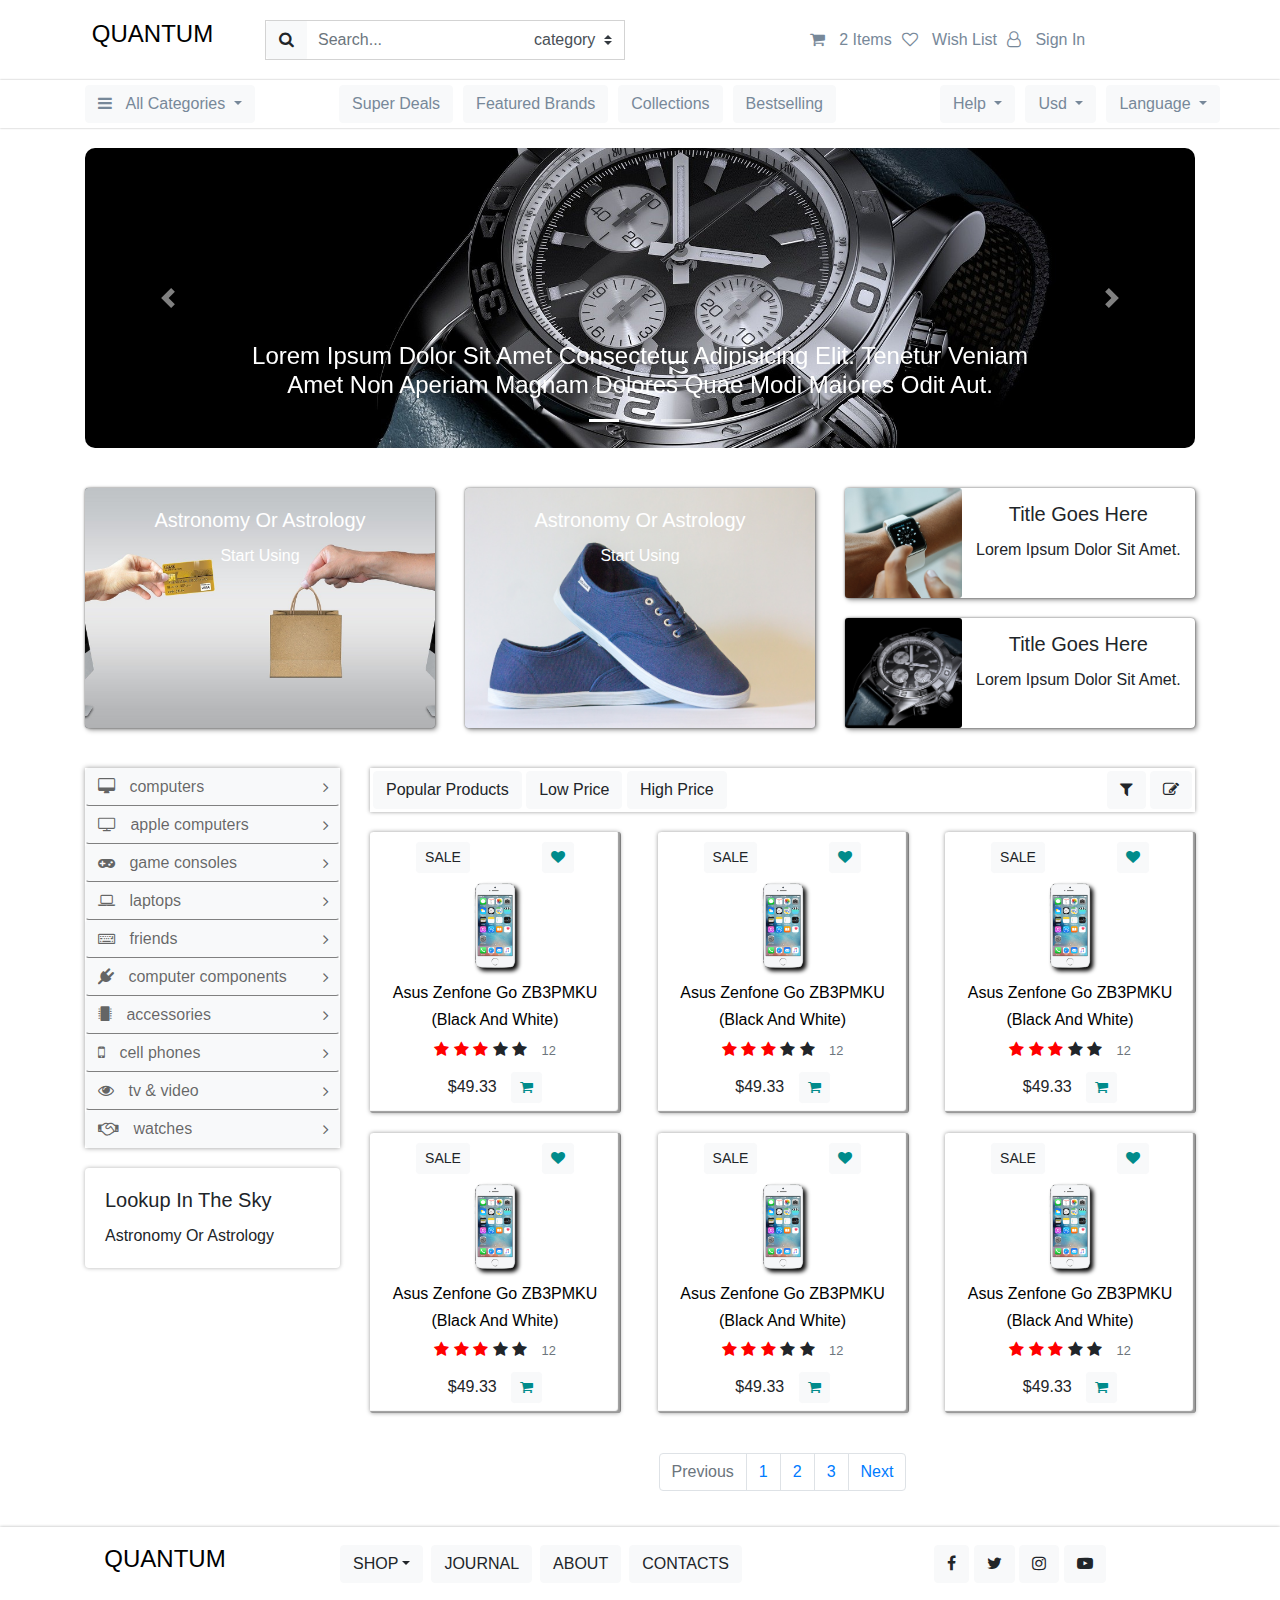
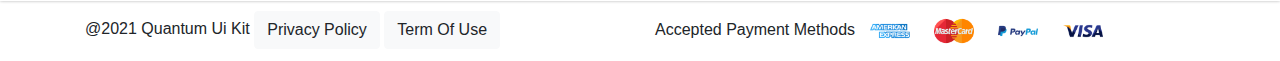
<file: index.html>
<!DOCTYPE html>
<html lang="en">
<head>
    <meta charset="UTF-8">
    <meta http-equiv="X-UA-Compatible" content="IE=edge">
    <meta name="viewport" content="width=device-width, initial-scale=1.0">
    <title>welcome to quantum ecommerce platform...</title>
    <!-- design link -->
    <!-- https://free.spline.one/all/b1/ -->
    <!-- font awesome v-4.7 -->
    <link rel="stylesheet" href="https://cdnjs.cloudflare.com/ajax/libs/font-awesome/4.7.0/css/font-awesome.min.css">
    <!-- bootstrap v-4.6 -->
    <link rel="stylesheet" href="https://cdn.jsdelivr.net/npm/bootstrap@4.6.0/dist/css/bootstrap.min.css">
    <!-- my css -->
    <link rel="stylesheet" href="color.css">
</head>
<body>
    <div id="header">
        <div class="container">
            <div class="row">
                <div class="col-lg-2 text-center">
                    <a href="" class="logo">
                        <h2>quantum</h2>
                    </a>
                </div>
                <div class="col-lg-4">
                    <form action="" method="get" id="search">
                      <div class="input-group">
                        <div class="input-group-prepend">
                            <button type="submit" class="btn btn-light"><i class="fa fa-search"></i></button>
                        </div>
                        <input type="text" class="form-control search-term" placeholder="search...">
                        <div class="input-group-append">
                            <select class="custom-select search-cat">
                                <option value="0" selected>category</option>
                                <option value="1">shirt</option>
                                <option value="4">man</option>
                                <option value="3">women</option>
                                <option value="2">children</option>
                            </select>
                        </div>
                      </div>
                    </form>
                </div>
                <div class="col-lg-6">
                    <div class="cart-box">
                        <button class="btn btn-success" id="toggle-menu"><i class="fa fa-bars"></i></button>
                        <ul>
                            <li><a href="cart.html"><i class="fa fa-shopping-cart"></i> 2 items</a></li>
                            <li><a href="likes.html"><i class="fa fa-heart-o"></i> wish list</a></li>
                            <li><a href="" data-toggle="modal" data-target="#signup-modal"><i class="fa fa-user-o"></i> sign in</a></li>
                        </ul>
                    </div>
                </div>
            </div>
        </div>
    </div>
    <div id="menu">
        <div class="container">
            <div class="row">
                <div class="col-lg-2">
                    <div class="dropdown">
                        <button class="btn btn-light dropdown-toggle" type="button" data-toggle="dropdown">
                            <i class="fa fa-bars"></i> all categories
                        </button>
                        <div class="dropdown-menu">
                          <a class="dropdown-item" href="#">Action</a>
                          <a class="dropdown-item" href="#">Another action</a>
                          <a class="dropdown-item" href="#">Something else here</a>
                        </div>
                    </div>
                </div>
                <div class="col-lg-7 d-flex justify-content-center">
                    <ul class="navbar-nav">
                        <li class="nav-item">
                          <a class="btn btn-light" href="#">super deals</a>
                        </li>
                        <li class="nav-item">
                          <a class="btn btn-light" href="#">Featured brands</a>
                        </li>
                        <li class="nav-item">
                          <a class="btn btn-light" href="#">collections</a>
                        </li>
                        <li class="nav-item">
                          <a class="btn btn-light" href="#">bestselling</a>
                        </li>
                      </ul>
                </div>
                <div class="col-lg-3">
                    <ul class="navbar-nav">
                        <li class="nav-item dropdown">
                            <a class="btn btn-light dropdown-toggle" href="#" data-toggle="dropdown">
                              help
                            </a>
                            <div class="dropdown-menu">
                              <a class="dropdown-item" href="#">Action</a>
                              <a class="dropdown-item" href="#">Another action</a>
                            </div>
                        </li>
                        <li class="nav-item dropdown">
                            <a class="btn btn-light dropdown-toggle" href="#" data-toggle="dropdown">
                              usd
                            </a>
                            <div class="dropdown-menu">
                              <a class="dropdown-item" href="#">Action</a>
                              <a class="dropdown-item" href="#">Another action</a>
                            </div>
                        </li>
                        <li class="nav-item dropdown">
                            <a class="btn btn-light dropdown-toggle" href="#" data-toggle="dropdown">
                              language
                            </a>
                            <div class="dropdown-menu">
                              <a class="dropdown-item" href="#">Action</a>
                              <a class="dropdown-item" href="#">Another action</a>
                            </div>
                        </li>
                    </ul>
                </div>
            </div>
        </div>
    </div>
    <div id="carousel">
        <div class="container">
            <div class="row">
                <div class="col-lg-12">
                    <div id="indicators" class="carousel slide" data-ride="carousel">
                        <ol class="carousel-indicators">
                          <li data-target="#indicators" data-slide-to="0" class="active"></li>
                          <li data-target="#indicators" data-slide-to="1"></li>
                          <li data-target="#indicators" data-slide-to="2"></li>
                        </ol>
                        <div class="carousel-inner">
                          <div class="carousel-item active">
                            <img src="images/watch.jpg" class="d-block w-100" alt="...">
                            <div class="carousel-caption d-none d-md-block">
                                <h4>Lorem ipsum dolor sit amet consectetur adipisicing elit. Tenetur veniam amet non aperiam magnam dolores quae modi maiores odit aut.</h4>
                            </div>
                          </div>
                          <div class="carousel-item">
                            <img src="images/watch-2.jpg" class="d-block w-100" alt="...">
                            <div class="carousel-caption d-none d-md-block">
                                <h4>Lorem ipsum dolor sit amet consectetur adipisicing elit. Tenetur veniam amet non aperiam magnam dolores quae modi maiores odit aut.</h4>
                            </div>
                          </div>
                          <div class="carousel-item">
                            <img src="images/slider-2.jpg" class="d-block w-100" alt="...">
                            <div class="carousel-caption d-none d-md-block">
                                <h4>Lorem ipsum dolor sit amet consectetur adipisicing elit. Tenetur veniam amet non aperiam magnam dolores quae modi maiores odit aut.</h4>
                            </div>
                          </div>
                        </div>
                        <a class="carousel-control-prev" href="#indicators" role="button" data-slide="prev">
                          <span class="carousel-control-prev-icon" aria-hidden="true"></span>
                          <span class="sr-only">Previous</span>
                        </a>
                        <a class="carousel-control-next" href="#indicators" role="button" data-slide="next">
                          <span class="carousel-control-next-icon" aria-hidden="true"></span>
                          <span class="sr-only">Next</span>
                        </a>
                    </div>
                </div>
            </div>
        </div>
    </div>
    <div id="card-box">
        <div class="container">
            <div class="row">
                <div class="col-lg-4">
                    <div class="card bg-dark text-white h-200">
                        <img src="images/slider-1.jpg" class="card-img" alt="...">
                        <div class="card-img-overlay">
                          <h5 class="card-title">astronomy or astrology</h5>                          
                          <p class="card-text">start using</p>
                        </div>
                    </div>
                </div>
                <div class="col-lg-4">
                    <div class="card bg-dark text-white h-200">
                        <img src="images/slider-2.jpg" class="card-img" alt="...">
                        <div class="card-img-overlay">
                          <h5 class="card-title">astronomy or astrology</h5>                          
                          <p class="card-text">start using</p>
                        </div>
                    </div>
                </div>
                <div class="col-lg-4">
                    <div class="card h-90">
                        <div class="row no-gutters">
                          <div class="col-md-4">
                            <img src="images/watch-2.jpg" alt="...">
                          </div>
                          <div class="col-md-8">
                            <div class="card-body">
                              <h5 class="card-title">title goes here</h5>                              
                              <p class="card-text">Lorem ipsum dolor sit amet.</p>
                            </div>
                          </div>
                        </div>
                    </div>
                    <div class="card h-90">
                        <div class="row no-gutters">
                          <div class="col-md-4">
                            <img src="images/watch.jpg" alt="...">
                          </div>
                          <div class="col-md-8">
                            <div class="card-body">
                              <h5 class="card-title">title goes here</h5>                              
                              <p class="card-text">Lorem ipsum dolor sit amet.</p>
                            </div>
                          </div>
                        </div>
                    </div>
                </div>
            </div>
        </div>
    </div>
    <div id="content">
      <div class="container">
        <div class="row">
          <div class="col-lg-3">
            <div class="categories">
              <button class="btn btn-light"><i class="fa fa-desktop" aria-hidden="true"></i> computers
                <div class="sub-cat">
                  <a href="" class="btn btn-light">dell computers</a>
                  <a href="" class="btn btn-light">dell computers</a>
                  <a href="" class="btn btn-light">dell computers</a>
                  <a href="" class="btn btn-light">dell computers</a>
                  <a href="" class="btn btn-light">dell computers</a>
                </div>
              </button>
              <button class="btn btn-light"><i class="fa fa-television" aria-hidden="true"></i> apple computers
                <div class="sub-cat">
                  <a href="" class="btn btn-light">apple macbook</a>
                  <a href="" class="btn btn-light">apple macbook pro</a>
                  <a href="" class="btn btn-light">apple accessories</a>
                </div>
              </button>
              <button class="btn btn-light"><i class="fa fa-gamepad" aria-hidden="true"></i> game consoles
                <div class="sub-cat">
                  <a href="" class="btn btn-light">ps5 games</a>
                  <a href="" class="btn btn-light">gta sa</a>
                </div>
              </button>
              <button class="btn btn-light"><i class="fa fa-laptop" aria-hidden="true"></i> laptops
                <div class="sub-cat">
                  <a href="" class="btn btn-light">lenovo</a>
                  <a href="" class="btn btn-light">dell</a>
                  <a href="" class="btn btn-light">hp laptops</a>
                </div>
              </button>
              <button class="btn btn-light"><i class="fa fa-keyboard-o" aria-hidden="true"></i> friends
                <div class="sub-cat"></div>
              </button>
              <button class="btn btn-light"><i class="fa fa-plug" aria-hidden="true"></i> computer components
                <div class="sub-cat">
                  <a href="" class="btn btn-light">processor</a>
                  <a href="" class="btn btn-light">ram</a>
                </div>
              </button>
              <button class="btn btn-light"><i class="fa fa-microchip" aria-hidden="true"></i> accessories
                <div class="sub-cat">
                  <a href="" class="btn btn-light">keyboards</a>
                  <a href="" class="btn btn-light">mouse</a>
                </div>
              </button>
              <button class="btn btn-light"><i class="fa fa-mobile" aria-hidden="true"></i> cell phones
                <div class="sub-cat">
                  <a href="" class="btn btn-light">redmi</a>
                  <a href="" class="btn btn-light">oppo</a>
                  <a href="" class="btn btn-light">vivo</a>
                  <a href="" class="btn btn-light">samsung</a>
                  <a href="" class="btn btn-light">nokia</a>
                </div>
              </button>
              <button class="btn btn-light"><i class="fa fa-eye" aria-hidden="true"></i> tv & video
                <div class="sub-cat">
                  <a href="" class="btn btn-light">samsung brand</a>
                  <a href="" class="btn btn-light">lg brand</a>
                </div>
              </button>
              <button class="btn btn-light"><i class="fa fa-handshake-o" aria-hidden="true"></i> watches
                <div class="sub-cat">
                  <a href="" class="btn btn-light">women choise</a>
                  <a href="" class="btn btn-light">men choise</a>
                </div>
              </button>
            </div>
            <div class="card">
              <div class="card-body">
                <h5 class="card-title">lookup in the sky</h5>
                <p class="card-text">astronomy or astrology</p>
              </div>
            </div>
          </div>
          <div class="col-lg-9">
            <div class="filter">
              <div class="filter-options">
                <button class="btn btn-light">popular products</button>
                <button class="btn btn-light">low price</button>
                <button class="btn btn-light">high price</button>
              </div>
              <div class="filter-bar">
                <button class="btn btn-light"><i class="fa fa-filter" aria-hidden="true"></i></button>
                <button class="btn btn-light"><i class="fa fa-pencil-square-o" aria-hidden="true"></i></button>
              </div>
            </div>
            <div class="product-box">
              <div class="product">
                <div class="product-head">
                  <button class="btn btn-light btn-sm">sale</button>
                  <button class="btn btn-light btn-sm like"><i class="fa fa-heart" aria-hidden="true"></i></button>
                </div>
                <a href="product.html">
                  <img src="images/iphone.png" alt="">
                </a>
                <div class="product-footer">
                  <a href="product.html">
                    <h6>asus zenfone go <span>zb3pmku</span></h6>
                    <h6>(black and white)</h6>
                  </a>
                  <span class="star-rating">
                    <i class="fa fa-star active" aria-hidden="true"></i>
                    <i class="fa fa-star active" aria-hidden="true"></i>
                    <i class="fa fa-star active" aria-hidden="true"></i>
                    <i class="fa fa-star" aria-hidden="true"></i>
                    <i class="fa fa-star" aria-hidden="true"></i>
                  </span>
                  <small class="text-muted">12</small><br>
                  <span class="price">$49.33</span>
                  <button class="btn btn-light btn-sm add-cart"><i class="fa fa-shopping-cart" aria-hidden="true"></i></button>
                </div>
              </div>
              <div class="product">
                <div class="product-head">
                  <button class="btn btn-light btn-sm">sale</button>
                  <button class="btn btn-light btn-sm like"><i class="fa fa-heart" aria-hidden="true"></i></button>
                </div>
                <a href="">
                  <img src="images/iphone.png" alt="">
                </a>
                <div class="product-footer">
                  <a href="">
                    <h6>asus zenfone go <span>zb3pmku</span></h6>
                    <h6>(black and white)</h6>
                  </a>
                  <span class="star-rating">
                    <i class="fa fa-star active" aria-hidden="true"></i>
                    <i class="fa fa-star active" aria-hidden="true"></i>
                    <i class="fa fa-star active" aria-hidden="true"></i>
                    <i class="fa fa-star" aria-hidden="true"></i>
                    <i class="fa fa-star" aria-hidden="true"></i>
                  </span>
                  <small class="text-muted">12</small><br>
                  <span class="price">$49.33</span>
                  <button class="btn btn-light btn-sm add-cart"><i class="fa fa-shopping-cart" aria-hidden="true"></i></button>
                </div>
              </div>
              <div class="product">
                <div class="product-head">
                  <button class="btn btn-light btn-sm">sale</button>
                  <button class="btn btn-light btn-sm like"><i class="fa fa-heart" aria-hidden="true"></i></button>
                </div>
                <a href="">
                  <img src="images/iphone.png" alt="">
                </a>
                <div class="product-footer">
                  <a href="">
                    <h6>asus zenfone go <span>zb3pmku</span></h6>
                    <h6>(black and white)</h6>
                  </a>
                  <span class="star-rating">
                    <i class="fa fa-star active" aria-hidden="true"></i>
                    <i class="fa fa-star active" aria-hidden="true"></i>
                    <i class="fa fa-star active" aria-hidden="true"></i>
                    <i class="fa fa-star" aria-hidden="true"></i>
                    <i class="fa fa-star" aria-hidden="true"></i>
                  </span>
                  <small class="text-muted">12</small><br>
                  <span class="price">$49.33</span>
                  <button class="btn btn-light btn-sm add-cart"><i class="fa fa-shopping-cart" aria-hidden="true"></i></button>
                </div>
              </div>
              <div class="product">
                <div class="product-head">
                  <button class="btn btn-light btn-sm">sale</button>
                  <button class="btn btn-light btn-sm like"><i class="fa fa-heart" aria-hidden="true"></i></button>
                </div>
                <a href="">
                  <img src="images/iphone.png" alt="">
                </a>
                <div class="product-footer">
                  <a href="">
                    <h6>asus zenfone go <span>zb3pmku</span></h6>
                    <h6>(black and white)</h6>
                  </a>
                  <span class="star-rating">
                    <i class="fa fa-star active" aria-hidden="true"></i>
                    <i class="fa fa-star active" aria-hidden="true"></i>
                    <i class="fa fa-star active" aria-hidden="true"></i>
                    <i class="fa fa-star" aria-hidden="true"></i>
                    <i class="fa fa-star" aria-hidden="true"></i>
                  </span>
                  <small class="text-muted">12</small><br>
                  <span class="price">$49.33</span>
                  <button class="btn btn-light btn-sm add-cart"><i class="fa fa-shopping-cart" aria-hidden="true"></i></button>
                </div>
              </div>
              <div class="product">
                <div class="product-head">
                  <button class="btn btn-light btn-sm">sale</button>
                  <button class="btn btn-light btn-sm like"><i class="fa fa-heart" aria-hidden="true"></i></button>
                </div>
                <a href="">
                  <img src="images/iphone.png" alt="">
                </a>
                <div class="product-footer">
                  <a href="">
                    <h6>asus zenfone go <span>zb3pmku</span></h6>
                    <h6>(black and white)</h6>
                  </a>
                  <span class="star-rating">
                    <i class="fa fa-star active" aria-hidden="true"></i>
                    <i class="fa fa-star active" aria-hidden="true"></i>
                    <i class="fa fa-star active" aria-hidden="true"></i>
                    <i class="fa fa-star" aria-hidden="true"></i>
                    <i class="fa fa-star" aria-hidden="true"></i>
                  </span>
                  <small class="text-muted">12</small><br>
                  <span class="price">$49.33</span>
                  <button class="btn btn-light btn-sm add-cart"><i class="fa fa-shopping-cart" aria-hidden="true"></i></button>
                </div>
              </div>
              <div class="product">
                <div class="product-head">
                  <button class="btn btn-light btn-sm">sale</button>
                  <button class="btn btn-light btn-sm like"><i class="fa fa-heart" aria-hidden="true"></i></button>
                </div>
                <a href="">
                  <img src="images/iphone.png" alt="">
                </a>
                <div class="product-footer">
                  <a href="">
                    <h6>asus zenfone go <span>zb3pmku</span></h6>
                    <h6>(black and white)</h6>
                  </a>
                  <span class="star-rating">
                    <i class="fa fa-star active" aria-hidden="true"></i>
                    <i class="fa fa-star active" aria-hidden="true"></i>
                    <i class="fa fa-star active" aria-hidden="true"></i>
                    <i class="fa fa-star" aria-hidden="true"></i>
                    <i class="fa fa-star" aria-hidden="true"></i>
                  </span>
                  <small class="text-muted">12</small><br>
                  <span class="price">$49.33</span>
                  <button class="btn btn-light btn-sm add-cart"><i class="fa fa-shopping-cart" aria-hidden="true"></i></button>
                </div>
              </div>
            </div>
            <ul class="pagination justify-content-center">
              <li class="page-item disabled">
                <a class="page-link" href="#">Previous</a>
              </li>
              <li class="page-item"><a class="page-link" href="#">1</a></li>
              <li class="page-item"><a class="page-link" href="#">2</a></li>
              <li class="page-item"><a class="page-link" href="#">3</a></li>
              <li class="page-item">
                <a class="page-link" href="#">Next</a>
              </li>
            </ul>
          </div>
        </div>
      </div>
    </div>
    <footer>
      <div class="footer-menu">
        <div class="container">
          <div class="row">
            <div class="col-lg-2 text-center my-2">
              <a href="" class="logo">
                <h2>quantum</h2>
              </a>
            </div>
            <div class="col-lg-6 d-flex justify-content-center text-center my-2">
              <div class="dropdown mr-2">
                <button class="btn btn-light dropdown-toggle text-uppercase" type="button" data-toggle="dropdown">shop</button>
                <div class="dropdown-menu">
                  <a class="dropdown-item" href="#">shop now</a>
                  <a class="dropdown-item" href="#">buy me</a>
                  <a class="dropdown-item" href="#">pay letter</a>
                </div>
              </div>
              <a href="" class="btn btn-light mr-2 text-uppercase">journal</a>
              <a href="" class="btn btn-light mr-2 text-uppercase">about</a>
              <a href="" class="btn btn-light mr-2 text-uppercase">contacts</a>
            </div>
            <div class="col-lg-4 text-center my-2">
              <div class="social-media">
                <a href="" class="btn btn-light"><i class="fa fa-facebook" aria-hidden="true"></i></a>
                <a href="" class="btn btn-light"><i class="fa fa-twitter" aria-hidden="true"></i></a>
                <a href="" class="btn btn-light"><i class="fa fa-instagram" aria-hidden="true"></i></a>
                <a href="" class="btn btn-light"><i class="fa fa-youtube-play" aria-hidden="true"></i></a>
              </div>
            </div>
          </div>
        </div>
      </div>
      <div class="payment-method">
        <div class="container">
          <div class="row">
            <div class="col-md-6">
              <span>@2021 quantum ui kit</span>
              <a href="" class="btn btn-light">privacy policy</a>
              <a href="" class="btn btn-light">term of use</a>
            </div>
            <div class="col-md-6">
              <span>accepted payment methods</span>
              <img src="images/american-express.png" alt="">
              <img src="images/mastercard.png" alt="">
              <img src="images/paypal.png" alt="">
              <img src="images/visa.png" alt="">
            </div>
          </div>
        </div>
      </div>
    </footer>
    <div id="popup-box">
      <div class="modal fade" id="signup-modal">
        <div class="modal-dialog">
          <div class="modal-content">
            <div class="modal-header">
              <h5 class="modal-title">login form</h5>
              <button type="button" class="close" data-dismiss="modal">
                <span>&times;</span>
              </button>
            </div>
            <div class="modal-body">
              <form action="" id="login-form">
                <div class="form-row">
                  <div class="col-md-6 mb-3">
                    <label for="">username</label>
                    <input type="email" class="form-control is-valid" id="username" placeholder="username" required>
                    <div class="valid-feedback">
                      Looks good!
                    </div>
                  </div>
                  <div class="col-md-6 mb-3">
                    <label for="">password</label>
                    <input type="password" class="form-control is-valid" id="password" placeholder="password" required>
                    <div class="valid-feedback">
                      Looks good!
                    </div>
                  </div>
                  <div class="col-md-12 text-center">
                    <button type="submit" class="btn btn-success">login</button>
                  </div>
                </div>
              </form>
            </div>
            <div class="modal-footer">
              <h6>dont have an account <a href="sign-up.html">click here</a></h6>
            </div>
          </div>
        </div>
      </div>
    </div>
    <!-- jquery v-3.5.1 & bootstrap bundle js v-4.6.0 -->
    <script src="https://code.jquery.com/jquery-3.5.1.slim.min.js"></script>
    <script src="https://cdn.jsdelivr.net/npm/bootstrap@4.6.0/dist/js/bootstrap.bundle.min.js"></script>
    <script src="myscript.js"></script>
</body>
</html>
</file>
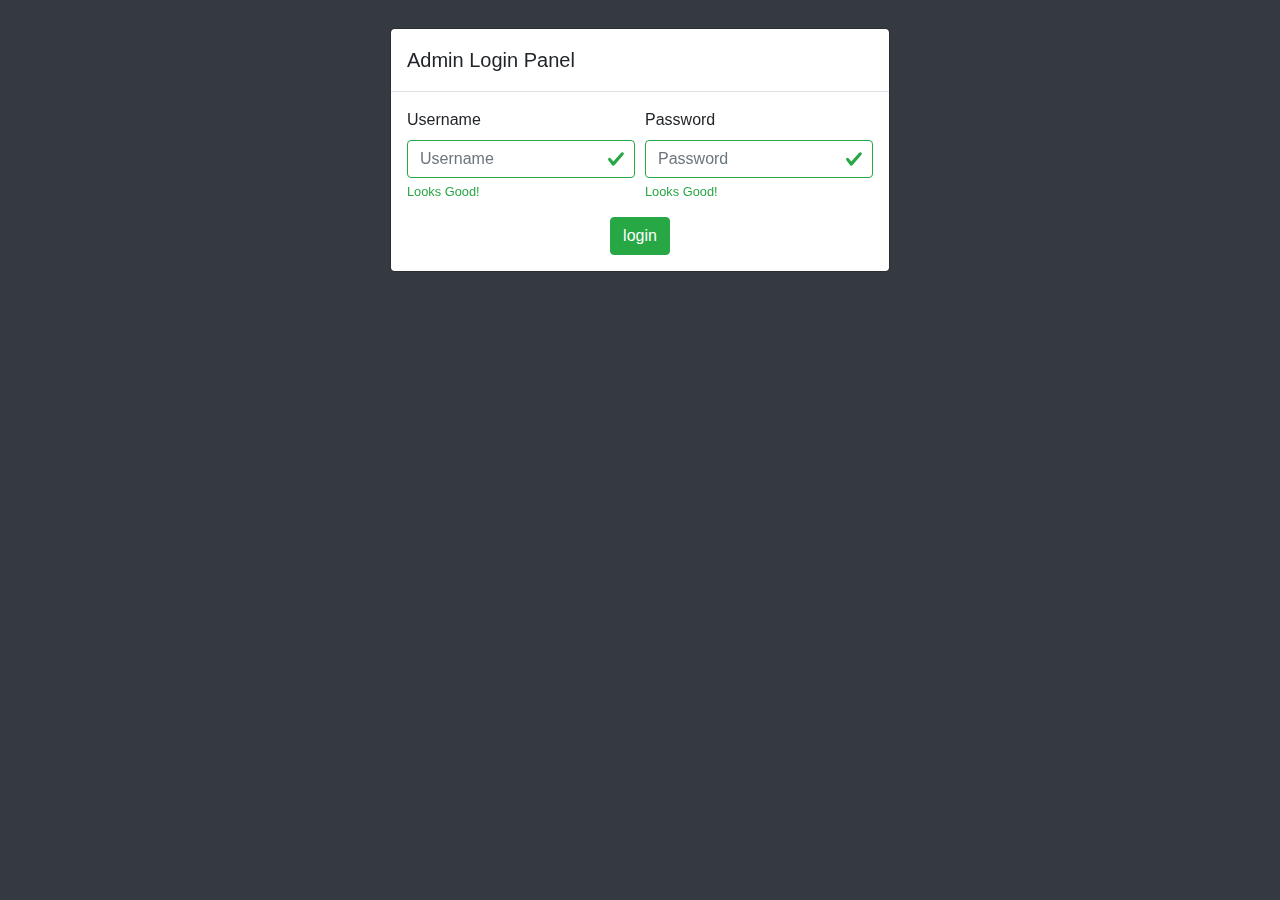
<file: admin/index.html>
<!DOCTYPE html>
<html lang="en">
<head>
    <meta charset="UTF-8">
    <meta http-equiv="X-UA-Compatible" content="IE=edge">
    <meta name="viewport" content="width=device-width, initial-scale=1.0">
    <title>admin login</title>
    <!-- font awesome v-4.7 -->
    <link rel="stylesheet" href="https://cdnjs.cloudflare.com/ajax/libs/font-awesome/4.7.0/css/font-awesome.min.css">
    <!-- bootstrap v-4.6 -->
    <link rel="stylesheet" href="https://cdn.jsdelivr.net/npm/bootstrap@4.6.0/dist/css/bootstrap.min.css">
    <!-- my css -->
    <link rel="stylesheet" href="css_js/color.css">
</head>
<body>
    <div class="bg-dark vw-100 vh-100">
        <div class="modal d-block">
          <div class="modal-dialog">
            <div class="modal-content">
              <div class="modal-header">
                <h5 class="modal-title">admin login panel</h5>
              </div>
              <div class="modal-body">
                <form action="" id="admin-login-form">
                  <div class="form-row">
                    <div class="col-md-6 mb-3">
                      <label for="">username</label>
                      <input type="email" class="form-control is-valid" id="username" placeholder="username" required>
                      <div class="valid-feedback">
                        Looks good!
                      </div>
                    </div>
                    <div class="col-md-6 mb-3">
                      <label for="">password</label>
                      <input type="password" class="form-control is-valid" id="password" placeholder="password" required>
                      <div class="valid-feedback">
                        Looks good!
                      </div>
                    </div>
                    <div class="col-md-12 text-center">
                      <button type="submit" class="btn btn-success">login</button>
                    </div>
                  </div>
                </form>
              </div>
            </div>
          </div>
        </div>
    </div>
    <footer>
        <!-- jquery v-3.5.1 & bootstrap bundle js v-4.6.0 -->
        <script src="https://code.jquery.com/jquery-3.5.1.slim.min.js"></script>
        <script src="https://cdn.jsdelivr.net/npm/bootstrap@4.6.0/dist/js/bootstrap.bundle.min.js"></script>
        <script src="css_js/script.js"></script>
    </footer>
</body>
</html>
</file>
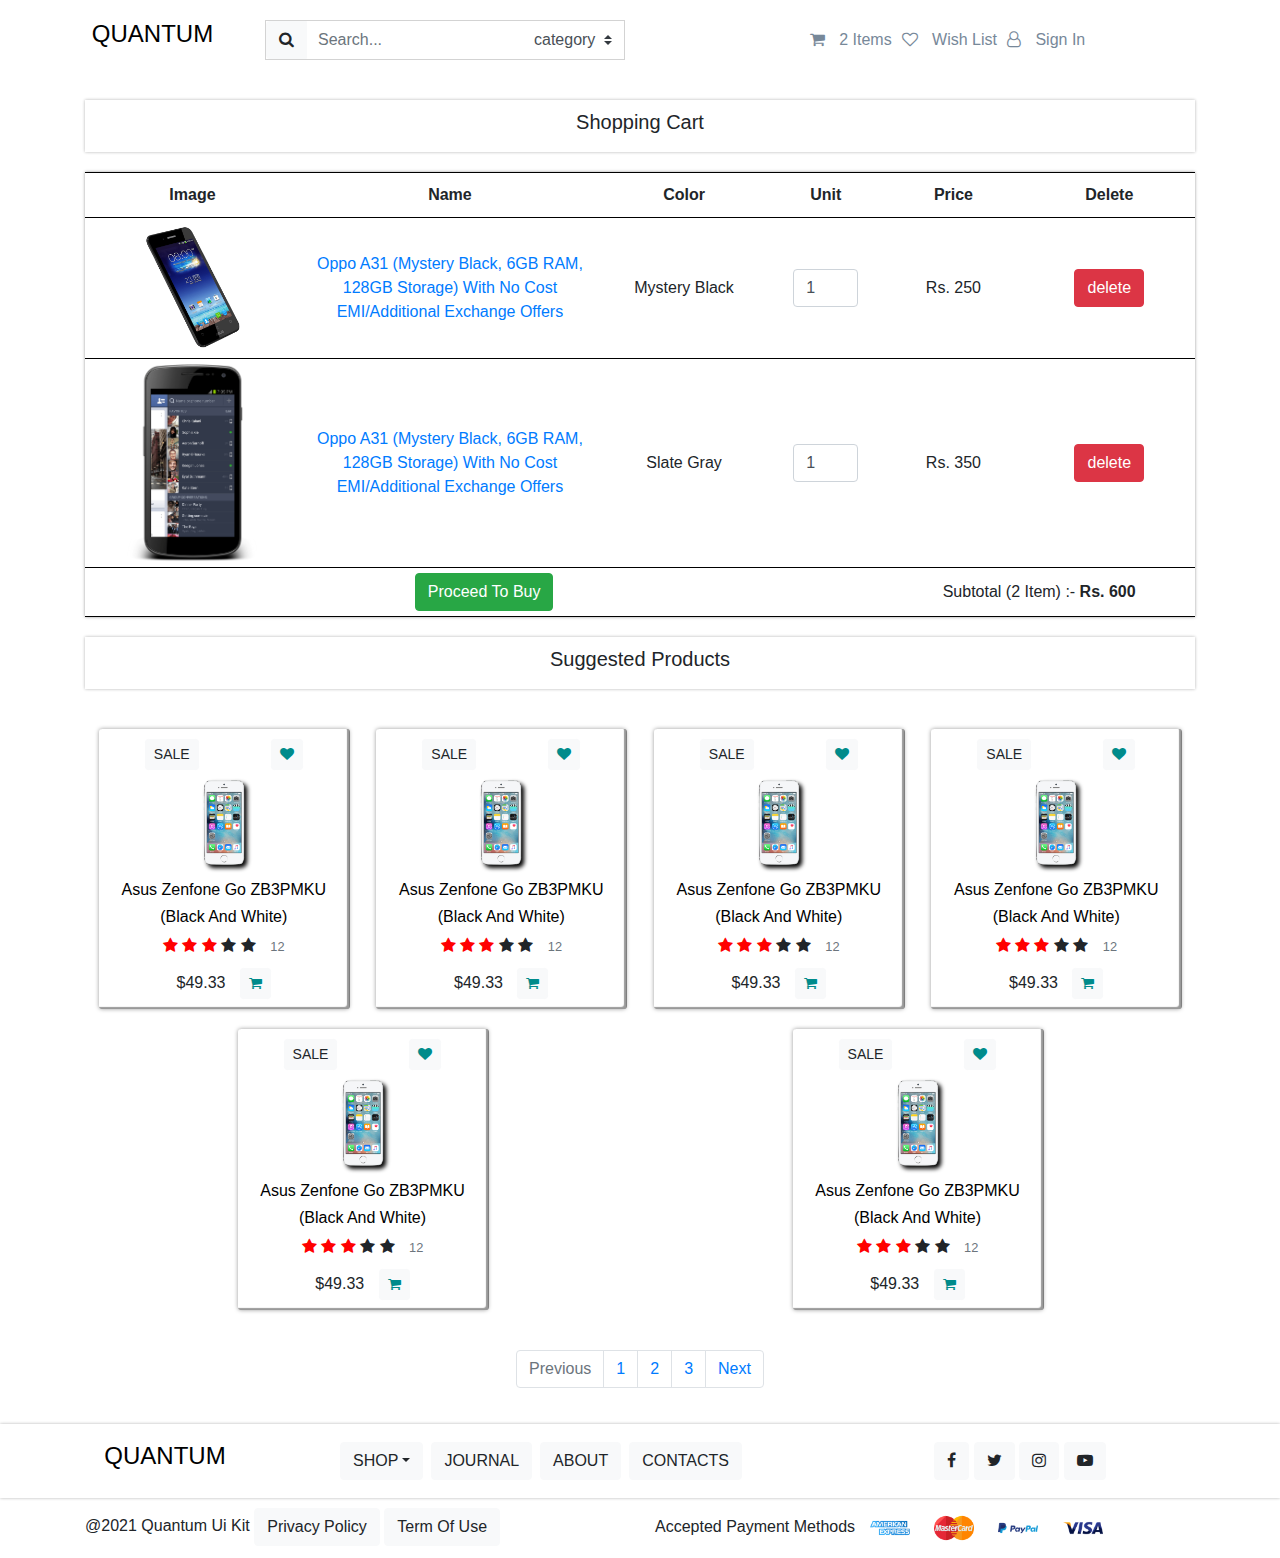
<file: cart.html>
<!DOCTYPE html>
<html lang="en">
<head>
    <meta charset="UTF-8">
    <meta http-equiv="X-UA-Compatible" content="IE=edge">
    <meta name="viewport" content="width=device-width, initial-scale=1.0">
    <title>welcome to quantum ecommerce platform...</title>
    <!-- design link -->
    <!-- https://free.spline.one/all/b1/ -->
    <!-- font awesome v-4.7 -->
    <link rel="stylesheet" href="https://cdnjs.cloudflare.com/ajax/libs/font-awesome/4.7.0/css/font-awesome.min.css">
    <!-- bootstrap v-4.6 -->
    <link rel="stylesheet" href="https://cdn.jsdelivr.net/npm/bootstrap@4.6.0/dist/css/bootstrap.min.css">
    <!-- my css -->
    <link rel="stylesheet" href="color.css">
</head>
<body>
    <div id="header">
        <div class="container">
            <div class="row">
                <div class="col-lg-2 text-center">
                    <a href="" class="logo">
                        <h2>quantum</h2>
                    </a>
                </div>
                <div class="col-lg-4">
                    <form action="" method="get" id="search">
                      <div class="input-group">
                        <div class="input-group-prepend">
                            <button type="submit" class="btn btn-light"><i class="fa fa-search"></i></button>
                        </div>
                        <input type="text" class="form-control search-term" placeholder="search...">
                        <div class="input-group-append">
                            <select class="custom-select search-cat">
                                <option selected disabled>category</option>
                                <option value="1">shirt</option>
                                <option value="4">man</option>
                                <option value="3">women</option>
                                <option value="2">children</option>
                            </select>
                        </div>
                      </div>
                    </form>
                </div>
                <div class="col-lg-6">
                    <div class="cart-box">
                        <ul>
                            <li><a href="cart.html"><i class="fa fa-shopping-cart"></i> 2 items</a></li>
                            <li><a href="likes.html"><i class="fa fa-heart-o"></i> wish list</a></li>
                            <li><a href="" data-toggle="modal" data-target="#signup-modal"><i class="fa fa-user-o"></i> sign in</a></li>
                        </ul>
                    </div>
                </div>
            </div>
        </div>
    </div>
    <div class="container">
        <div class="show-results">
            <h5>shopping cart</h5>
        </div>
    </div>
    <div id="cart-items">
        <div class="container">
            <table>
                <thead>
                    <tr>
                        <th>image</th>
                        <th>name</th>
                        <th>color</th>
                        <th>unit</th>
                        <th>price</th>
                        <th>delete</th>
                    </tr>
                </thead>
                <tbody>
                    <tr class="each-product" data-price="250">
                        <td><a href=""><img src="images/nokia-3.png" alt=""></a></td>
                        <td><a href="">Oppo A31 (Mystery Black, 6GB RAM, 128GB Storage) with No Cost EMI/Additional Exchange Offers</a></td>
                        <td>Mystery black</td>
                        <td>
                            <input type="number" value="1" class="form-control m-auto quantity">
                        </td>
                        <td>Rs. <span>250</span></td>
                        <td><button class="btn btn-danger">delete</button></td>
                    </tr>
                    <tr class="each-product" data-price="350">
                        <td><a href=""><img src="images/nokia-2.png" alt=""></a></td>
                        <td><a href="">Oppo A31 (Mystery Black, 6GB RAM, 128GB Storage) with No Cost EMI/Additional Exchange Offers</a></td>
                        <td>slate gray</td>
                        <td>
                            <input type="number" value="1" class="form-control m-auto quantity">
                        </td>
                        <td>Rs. <span>350</span></td>
                        <td><button class="btn btn-danger">delete</button></td>
                    </tr>
                </tbody>
                <tfoot>
                    <tr>
                        <td colspan="4"><a href="" class="btn btn-success">proceed to buy</a></td>
                        <td colspan="2" class="subtotal">subtotal (2 item) :- <b>rs. 0</b></td>
                    </tr>
                </tfoot>
            </table>
        </div>
    </div>
    <div class="container">
        <div class="show-results">
            <h5>suggested products</h5>
        </div>
    </div>
    <div id="content">
      <div class="container">
        <div class="row">
          <div class="col-lg-12">
            <div class="product-box justify-content-around">
              <div class="product">
                <div class="product-head">
                  <button class="btn btn-light btn-sm">sale</button>
                  <button class="btn btn-light btn-sm like"><i class="fa fa-heart" aria-hidden="true"></i></button>
                </div>
                <a href="">
                  <img src="images/iphone.png" alt="">
                </a>
                <div class="product-footer">
                  <a href="">
                    <h6>asus zenfone go <span>zb3pmku</span></h6>
                    <h6>(black and white)</h6>
                  </a>
                  <span class="star-rating">
                    <i class="fa fa-star active" aria-hidden="true"></i>
                    <i class="fa fa-star active" aria-hidden="true"></i>
                    <i class="fa fa-star active" aria-hidden="true"></i>
                    <i class="fa fa-star" aria-hidden="true"></i>
                    <i class="fa fa-star" aria-hidden="true"></i>
                  </span>
                  <small class="text-muted">12</small><br>
                  <span class="price">$49.33</span>
                  <button class="btn btn-light btn-sm add-cart"><i class="fa fa-shopping-cart" aria-hidden="true"></i></button>
                </div>
              </div>
              <div class="product">
                <div class="product-head">
                  <button class="btn btn-light btn-sm">sale</button>
                  <button class="btn btn-light btn-sm like"><i class="fa fa-heart" aria-hidden="true"></i></button>
                </div>
                <a href="">
                  <img src="images/iphone.png" alt="">
                </a>
                <div class="product-footer">
                  <a href="">
                    <h6>asus zenfone go <span>zb3pmku</span></h6>
                    <h6>(black and white)</h6>
                  </a>
                  <span class="star-rating">
                    <i class="fa fa-star active" aria-hidden="true"></i>
                    <i class="fa fa-star active" aria-hidden="true"></i>
                    <i class="fa fa-star active" aria-hidden="true"></i>
                    <i class="fa fa-star" aria-hidden="true"></i>
                    <i class="fa fa-star" aria-hidden="true"></i>
                  </span>
                  <small class="text-muted">12</small><br>
                  <span class="price">$49.33</span>
                  <button class="btn btn-light btn-sm add-cart"><i class="fa fa-shopping-cart" aria-hidden="true"></i></button>
                </div>
              </div>
              <div class="product">
                <div class="product-head">
                  <button class="btn btn-light btn-sm">sale</button>
                  <button class="btn btn-light btn-sm like"><i class="fa fa-heart" aria-hidden="true"></i></button>
                </div>
                <a href="">
                  <img src="images/iphone.png" alt="">
                </a>
                <div class="product-footer">
                  <a href="">
                    <h6>asus zenfone go <span>zb3pmku</span></h6>
                    <h6>(black and white)</h6>
                  </a>
                  <span class="star-rating">
                    <i class="fa fa-star active" aria-hidden="true"></i>
                    <i class="fa fa-star active" aria-hidden="true"></i>
                    <i class="fa fa-star active" aria-hidden="true"></i>
                    <i class="fa fa-star" aria-hidden="true"></i>
                    <i class="fa fa-star" aria-hidden="true"></i>
                  </span>
                  <small class="text-muted">12</small><br>
                  <span class="price">$49.33</span>
                  <button class="btn btn-light btn-sm add-cart"><i class="fa fa-shopping-cart" aria-hidden="true"></i></button>
                </div>
              </div>
              <div class="product">
                <div class="product-head">
                  <button class="btn btn-light btn-sm">sale</button>
                  <button class="btn btn-light btn-sm like"><i class="fa fa-heart" aria-hidden="true"></i></button>
                </div>
                <a href="">
                  <img src="images/iphone.png" alt="">
                </a>
                <div class="product-footer">
                  <a href="">
                    <h6>asus zenfone go <span>zb3pmku</span></h6>
                    <h6>(black and white)</h6>
                  </a>
                  <span class="star-rating">
                    <i class="fa fa-star active" aria-hidden="true"></i>
                    <i class="fa fa-star active" aria-hidden="true"></i>
                    <i class="fa fa-star active" aria-hidden="true"></i>
                    <i class="fa fa-star" aria-hidden="true"></i>
                    <i class="fa fa-star" aria-hidden="true"></i>
                  </span>
                  <small class="text-muted">12</small><br>
                  <span class="price">$49.33</span>
                  <button class="btn btn-light btn-sm add-cart"><i class="fa fa-shopping-cart" aria-hidden="true"></i></button>
                </div>
              </div>
              <div class="product">
                <div class="product-head">
                  <button class="btn btn-light btn-sm">sale</button>
                  <button class="btn btn-light btn-sm like"><i class="fa fa-heart" aria-hidden="true"></i></button>
                </div>
                <a href="">
                  <img src="images/iphone.png" alt="">
                </a>
                <div class="product-footer">
                  <a href="">
                    <h6>asus zenfone go <span>zb3pmku</span></h6>
                    <h6>(black and white)</h6>
                  </a>
                  <span class="star-rating">
                    <i class="fa fa-star active" aria-hidden="true"></i>
                    <i class="fa fa-star active" aria-hidden="true"></i>
                    <i class="fa fa-star active" aria-hidden="true"></i>
                    <i class="fa fa-star" aria-hidden="true"></i>
                    <i class="fa fa-star" aria-hidden="true"></i>
                  </span>
                  <small class="text-muted">12</small><br>
                  <span class="price">$49.33</span>
                  <button class="btn btn-light btn-sm add-cart"><i class="fa fa-shopping-cart" aria-hidden="true"></i></button>
                </div>
              </div>
              <div class="product">
                <div class="product-head">
                  <button class="btn btn-light btn-sm">sale</button>
                  <button class="btn btn-light btn-sm like"><i class="fa fa-heart" aria-hidden="true"></i></button>
                </div>
                <a href="">
                  <img src="images/iphone.png" alt="">
                </a>
                <div class="product-footer">
                  <a href="">
                    <h6>asus zenfone go <span>zb3pmku</span></h6>
                    <h6>(black and white)</h6>
                  </a>
                  <span class="star-rating">
                    <i class="fa fa-star active" aria-hidden="true"></i>
                    <i class="fa fa-star active" aria-hidden="true"></i>
                    <i class="fa fa-star active" aria-hidden="true"></i>
                    <i class="fa fa-star" aria-hidden="true"></i>
                    <i class="fa fa-star" aria-hidden="true"></i>
                  </span>
                  <small class="text-muted">12</small><br>
                  <span class="price">$49.33</span>
                  <button class="btn btn-light btn-sm add-cart"><i class="fa fa-shopping-cart" aria-hidden="true"></i></button>
                </div>
              </div>
            </div>
            <ul class="pagination justify-content-center">
              <li class="page-item disabled">
                <a class="page-link" href="#">Previous</a>
              </li>
              <li class="page-item"><a class="page-link" href="#">1</a></li>
              <li class="page-item"><a class="page-link" href="#">2</a></li>
              <li class="page-item"><a class="page-link" href="#">3</a></li>
              <li class="page-item">
                <a class="page-link" href="#">Next</a>
              </li>
            </ul>
          </div>
        </div>
      </div>
    </div>
    <footer>
      <div class="footer-menu">
        <div class="container">
          <div class="row">
            <div class="col-lg-2 text-center my-2">
              <a href="" class="logo">
                <h2>quantum</h2>
              </a>
            </div>
            <div class="col-lg-6 d-flex justify-content-center text-center my-2">
              <div class="dropdown mr-2">
                <button class="btn btn-light dropdown-toggle text-uppercase" type="button" data-toggle="dropdown">shop</button>
                <div class="dropdown-menu">
                  <a class="dropdown-item" href="#">shop now</a>
                  <a class="dropdown-item" href="#">buy me</a>
                  <a class="dropdown-item" href="#">pay letter</a>
                </div>
              </div>
              <a href="" class="btn btn-light mr-2 text-uppercase">journal</a>
              <a href="" class="btn btn-light mr-2 text-uppercase">about</a>
              <a href="" class="btn btn-light mr-2 text-uppercase">contacts</a>
            </div>
            <div class="col-lg-4 text-center my-2">
              <div class="social-media">
                <a href="" class="btn btn-light"><i class="fa fa-facebook" aria-hidden="true"></i></a>
                <a href="" class="btn btn-light"><i class="fa fa-twitter" aria-hidden="true"></i></a>
                <a href="" class="btn btn-light"><i class="fa fa-instagram" aria-hidden="true"></i></a>
                <a href="" class="btn btn-light"><i class="fa fa-youtube-play" aria-hidden="true"></i></a>
              </div>
            </div>
          </div>
        </div>
      </div>
      <div class="payment-method">
        <div class="container">
          <div class="row">
            <div class="col-md-6">
              <span>@2021 quantum ui kit</span>
              <a href="" class="btn btn-light">privacy policy</a>
              <a href="" class="btn btn-light">term of use</a>
            </div>
            <div class="col-md-6">
              <span>accepted payment methods</span>
              <img src="images/american-express.png" alt="">
              <img src="images/mastercard.png" alt="">
              <img src="images/paypal.png" alt="">
              <img src="images/visa.png" alt="">
            </div>
          </div>
        </div>
      </div>
    </footer>
    <div id="popup-box">
      <div class="modal fade" id="signup-modal">
        <div class="modal-dialog">
          <div class="modal-content">
            <div class="modal-header">
              <h5 class="modal-title">login form</h5>
              <button type="button" class="close" data-dismiss="modal">
                <span>&times;</span>
              </button>
            </div>
            <div class="modal-body">
              <form action="" id="login-form">
                <div class="form-row">
                  <div class="col-md-6 mb-3">
                    <label for="">username</label>
                    <input type="email" class="form-control is-valid" id="username" placeholder="username" required>
                    <div class="valid-feedback">
                      Looks good!
                    </div>
                  </div>
                  <div class="col-md-6 mb-3">
                    <label for="">password</label>
                    <input type="password" class="form-control is-valid" id="password" placeholder="password" required>
                    <div class="valid-feedback">
                      Looks good!
                    </div>
                  </div>
                  <div class="col-md-12 text-center">
                    <button type="submit" class="btn btn-success">login</button>
                  </div>
                </div>
              </form>
            </div>
            <div class="modal-footer">
              <h6>dont have an account <a href="sign-up.html">click here</a></h6>
            </div>
          </div>
        </div>
      </div>
    </div>
    <!-- jquery v-3.5.1 & bootstrap bundle js v-4.6.0 -->
    <script src="https://code.jquery.com/jquery-3.5.1.slim.min.js"></script>
    <script src="https://cdn.jsdelivr.net/npm/bootstrap@4.6.0/dist/js/bootstrap.bundle.min.js"></script>
    <script src="myscript.js"></script>
</body>
</html>
</file>
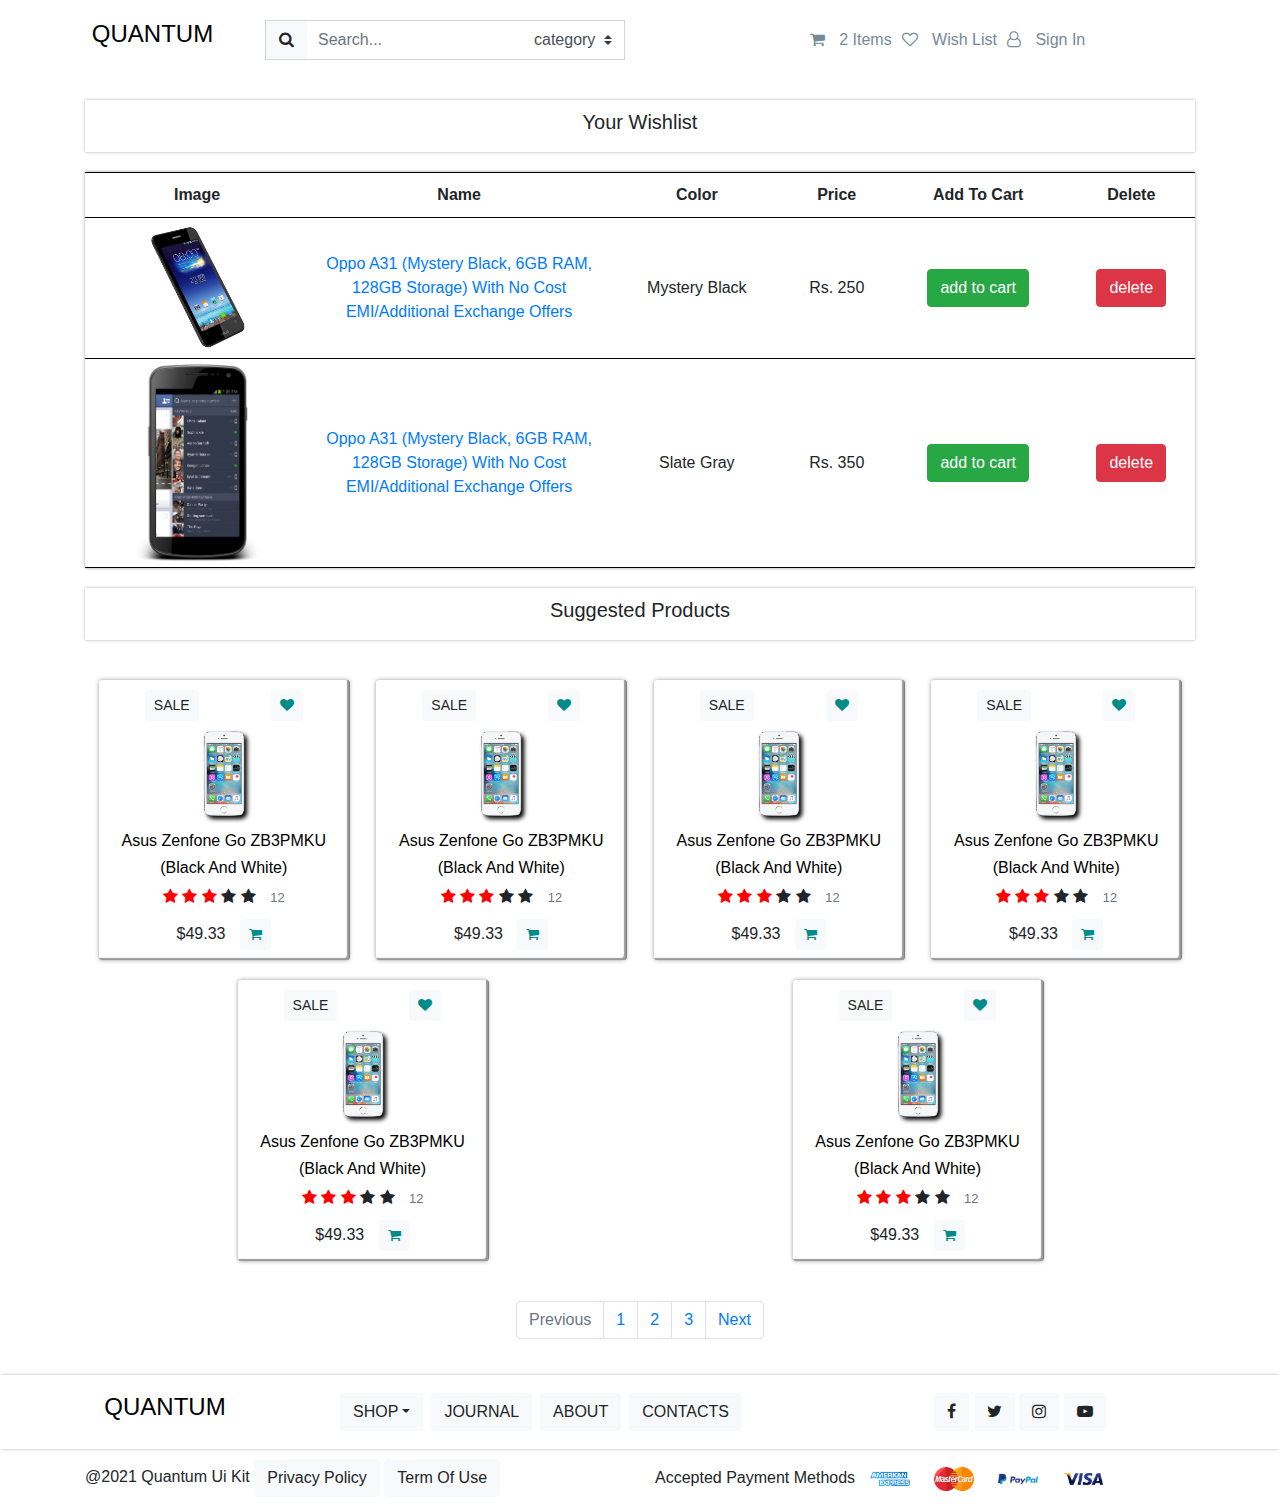
<file: likes.html>
<!DOCTYPE html>
<html lang="en">
<head>
    <meta charset="UTF-8">
    <meta http-equiv="X-UA-Compatible" content="IE=edge">
    <meta name="viewport" content="width=device-width, initial-scale=1.0">
    <title>welcome to quantum ecommerce platform...</title>
    <!-- design link -->
    <!-- https://free.spline.one/all/b1/ -->
    <!-- font awesome v-4.7 -->
    <link rel="stylesheet" href="https://cdnjs.cloudflare.com/ajax/libs/font-awesome/4.7.0/css/font-awesome.min.css">
    <!-- bootstrap v-4.6 -->
    <link rel="stylesheet" href="https://cdn.jsdelivr.net/npm/bootstrap@4.6.0/dist/css/bootstrap.min.css">
    <!-- my css -->
    <link rel="stylesheet" href="color.css">
</head>
<body>
    <div id="header">
        <div class="container">
            <div class="row">
                <div class="col-lg-2 text-center">
                    <a href="" class="logo">
                        <h2>quantum</h2>
                    </a>
                </div>
                <div class="col-lg-4">
                    <form action="" method="get" id="search">
                      <div class="input-group">
                        <div class="input-group-prepend">
                            <button type="submit" class="btn btn-light"><i class="fa fa-search"></i></button>
                        </div>
                        <input type="text" class="form-control search-term" placeholder="search...">
                        <div class="input-group-append">
                            <select class="custom-select search-cat">
                                <option selected disabled>category</option>
                                <option value="1">shirt</option>
                                <option value="4">man</option>
                                <option value="3">women</option>
                                <option value="2">children</option>
                            </select>
                        </div>
                      </div>
                    </form>
                </div>
                <div class="col-lg-6">
                    <div class="cart-box">
                        <ul>
                            <li><a href="cart.html"><i class="fa fa-shopping-cart"></i> 2 items</a></li>
                            <li><a href="likes.html"><i class="fa fa-heart-o"></i> wish list</a></li>
                            <li><a href="" data-toggle="modal" data-target="#signup-modal"><i class="fa fa-user-o"></i> sign in</a></li>
                        </ul>
                    </div>
                </div>
            </div>
        </div>
    </div>
    <div class="container">
        <div class="show-results">
            <h5>your wishlist</h5>
        </div>
    </div>
    <div id="cart-items">
        <div class="container">
            <table>
                <thead>
                    <tr>
                        <th>image</th>
                        <th>name</th>
                        <th>color</th>
                        <th>price</th>
                        <th>add to cart</th>
                        <th>delete</th>
                    </tr>
                </thead>
                <tbody>
                    <tr>
                        <td><a href=""><img src="images/nokia-3.png" alt=""></a></td>
                        <td><a href="">Oppo A31 (Mystery Black, 6GB RAM, 128GB Storage) with No Cost EMI/Additional Exchange Offers</a></td>
                        <td>Mystery black</td>
                        <td>Rs. <span>250</span></td>
                        <td><button class="btn btn-success">add to cart</button></td>
                        <td><button class="btn btn-danger">delete</button></td>
                    </tr>
                    <tr>
                        <td><a href=""><img src="images/nokia-2.png" alt=""></a></td>
                        <td><a href="">Oppo A31 (Mystery Black, 6GB RAM, 128GB Storage) with No Cost EMI/Additional Exchange Offers</a></td>
                        <td>slate gray</td>
                        <td>Rs. <span>350</span></td>
                        <td><button class="btn btn-success">add to cart</button></td>
                        <td><button class="btn btn-danger">delete</button></td>
                    </tr>
                </tbody>
            </table>
        </div>
    </div>
    <div class="container">
        <div class="show-results">
            <h5>suggested products</h5>
        </div>
    </div>
    <div id="content">
      <div class="container">
        <div class="row">
          <div class="col-lg-12">
            <div class="product-box justify-content-around">
              <div class="product">
                <div class="product-head">
                  <button class="btn btn-light btn-sm">sale</button>
                  <button class="btn btn-light btn-sm like"><i class="fa fa-heart" aria-hidden="true"></i></button>
                </div>
                <a href="">
                  <img src="images/iphone.png" alt="">
                </a>
                <div class="product-footer">
                  <a href="">
                    <h6>asus zenfone go <span>zb3pmku</span></h6>
                    <h6>(black and white)</h6>
                  </a>
                  <span class="star-rating">
                    <i class="fa fa-star active" aria-hidden="true"></i>
                    <i class="fa fa-star active" aria-hidden="true"></i>
                    <i class="fa fa-star active" aria-hidden="true"></i>
                    <i class="fa fa-star" aria-hidden="true"></i>
                    <i class="fa fa-star" aria-hidden="true"></i>
                  </span>
                  <small class="text-muted">12</small><br>
                  <span class="price">$49.33</span>
                  <button class="btn btn-light btn-sm add-cart"><i class="fa fa-shopping-cart" aria-hidden="true"></i></button>
                </div>
              </div>
              <div class="product">
                <div class="product-head">
                  <button class="btn btn-light btn-sm">sale</button>
                  <button class="btn btn-light btn-sm like"><i class="fa fa-heart" aria-hidden="true"></i></button>
                </div>
                <a href="">
                  <img src="images/iphone.png" alt="">
                </a>
                <div class="product-footer">
                  <a href="">
                    <h6>asus zenfone go <span>zb3pmku</span></h6>
                    <h6>(black and white)</h6>
                  </a>
                  <span class="star-rating">
                    <i class="fa fa-star active" aria-hidden="true"></i>
                    <i class="fa fa-star active" aria-hidden="true"></i>
                    <i class="fa fa-star active" aria-hidden="true"></i>
                    <i class="fa fa-star" aria-hidden="true"></i>
                    <i class="fa fa-star" aria-hidden="true"></i>
                  </span>
                  <small class="text-muted">12</small><br>
                  <span class="price">$49.33</span>
                  <button class="btn btn-light btn-sm add-cart"><i class="fa fa-shopping-cart" aria-hidden="true"></i></button>
                </div>
              </div>
              <div class="product">
                <div class="product-head">
                  <button class="btn btn-light btn-sm">sale</button>
                  <button class="btn btn-light btn-sm like"><i class="fa fa-heart" aria-hidden="true"></i></button>
                </div>
                <a href="">
                  <img src="images/iphone.png" alt="">
                </a>
                <div class="product-footer">
                  <a href="">
                    <h6>asus zenfone go <span>zb3pmku</span></h6>
                    <h6>(black and white)</h6>
                  </a>
                  <span class="star-rating">
                    <i class="fa fa-star active" aria-hidden="true"></i>
                    <i class="fa fa-star active" aria-hidden="true"></i>
                    <i class="fa fa-star active" aria-hidden="true"></i>
                    <i class="fa fa-star" aria-hidden="true"></i>
                    <i class="fa fa-star" aria-hidden="true"></i>
                  </span>
                  <small class="text-muted">12</small><br>
                  <span class="price">$49.33</span>
                  <button class="btn btn-light btn-sm add-cart"><i class="fa fa-shopping-cart" aria-hidden="true"></i></button>
                </div>
              </div>
              <div class="product">
                <div class="product-head">
                  <button class="btn btn-light btn-sm">sale</button>
                  <button class="btn btn-light btn-sm like"><i class="fa fa-heart" aria-hidden="true"></i></button>
                </div>
                <a href="">
                  <img src="images/iphone.png" alt="">
                </a>
                <div class="product-footer">
                  <a href="">
                    <h6>asus zenfone go <span>zb3pmku</span></h6>
                    <h6>(black and white)</h6>
                  </a>
                  <span class="star-rating">
                    <i class="fa fa-star active" aria-hidden="true"></i>
                    <i class="fa fa-star active" aria-hidden="true"></i>
                    <i class="fa fa-star active" aria-hidden="true"></i>
                    <i class="fa fa-star" aria-hidden="true"></i>
                    <i class="fa fa-star" aria-hidden="true"></i>
                  </span>
                  <small class="text-muted">12</small><br>
                  <span class="price">$49.33</span>
                  <button class="btn btn-light btn-sm add-cart"><i class="fa fa-shopping-cart" aria-hidden="true"></i></button>
                </div>
              </div>
              <div class="product">
                <div class="product-head">
                  <button class="btn btn-light btn-sm">sale</button>
                  <button class="btn btn-light btn-sm like"><i class="fa fa-heart" aria-hidden="true"></i></button>
                </div>
                <a href="">
                  <img src="images/iphone.png" alt="">
                </a>
                <div class="product-footer">
                  <a href="">
                    <h6>asus zenfone go <span>zb3pmku</span></h6>
                    <h6>(black and white)</h6>
                  </a>
                  <span class="star-rating">
                    <i class="fa fa-star active" aria-hidden="true"></i>
                    <i class="fa fa-star active" aria-hidden="true"></i>
                    <i class="fa fa-star active" aria-hidden="true"></i>
                    <i class="fa fa-star" aria-hidden="true"></i>
                    <i class="fa fa-star" aria-hidden="true"></i>
                  </span>
                  <small class="text-muted">12</small><br>
                  <span class="price">$49.33</span>
                  <button class="btn btn-light btn-sm add-cart"><i class="fa fa-shopping-cart" aria-hidden="true"></i></button>
                </div>
              </div>
              <div class="product">
                <div class="product-head">
                  <button class="btn btn-light btn-sm">sale</button>
                  <button class="btn btn-light btn-sm like"><i class="fa fa-heart" aria-hidden="true"></i></button>
                </div>
                <a href="">
                  <img src="images/iphone.png" alt="">
                </a>
                <div class="product-footer">
                  <a href="">
                    <h6>asus zenfone go <span>zb3pmku</span></h6>
                    <h6>(black and white)</h6>
                  </a>
                  <span class="star-rating">
                    <i class="fa fa-star active" aria-hidden="true"></i>
                    <i class="fa fa-star active" aria-hidden="true"></i>
                    <i class="fa fa-star active" aria-hidden="true"></i>
                    <i class="fa fa-star" aria-hidden="true"></i>
                    <i class="fa fa-star" aria-hidden="true"></i>
                  </span>
                  <small class="text-muted">12</small><br>
                  <span class="price">$49.33</span>
                  <button class="btn btn-light btn-sm add-cart"><i class="fa fa-shopping-cart" aria-hidden="true"></i></button>
                </div>
              </div>
            </div>
            <ul class="pagination justify-content-center">
              <li class="page-item disabled">
                <a class="page-link" href="#">Previous</a>
              </li>
              <li class="page-item"><a class="page-link" href="#">1</a></li>
              <li class="page-item"><a class="page-link" href="#">2</a></li>
              <li class="page-item"><a class="page-link" href="#">3</a></li>
              <li class="page-item">
                <a class="page-link" href="#">Next</a>
              </li>
            </ul>
          </div>
        </div>
      </div>
    </div>
    <footer>
      <div class="footer-menu">
        <div class="container">
          <div class="row">
            <div class="col-lg-2 text-center my-2">
              <a href="" class="logo">
                <h2>quantum</h2>
              </a>
            </div>
            <div class="col-lg-6 d-flex justify-content-center text-center my-2">
              <div class="dropdown mr-2">
                <button class="btn btn-light dropdown-toggle text-uppercase" type="button" data-toggle="dropdown">shop</button>
                <div class="dropdown-menu">
                  <a class="dropdown-item" href="#">shop now</a>
                  <a class="dropdown-item" href="#">buy me</a>
                  <a class="dropdown-item" href="#">pay letter</a>
                </div>
              </div>
              <a href="" class="btn btn-light mr-2 text-uppercase">journal</a>
              <a href="" class="btn btn-light mr-2 text-uppercase">about</a>
              <a href="" class="btn btn-light mr-2 text-uppercase">contacts</a>
            </div>
            <div class="col-lg-4 text-center my-2">
              <div class="social-media">
                <a href="" class="btn btn-light"><i class="fa fa-facebook" aria-hidden="true"></i></a>
                <a href="" class="btn btn-light"><i class="fa fa-twitter" aria-hidden="true"></i></a>
                <a href="" class="btn btn-light"><i class="fa fa-instagram" aria-hidden="true"></i></a>
                <a href="" class="btn btn-light"><i class="fa fa-youtube-play" aria-hidden="true"></i></a>
              </div>
            </div>
          </div>
        </div>
      </div>
      <div class="payment-method">
        <div class="container">
          <div class="row">
            <div class="col-md-6">
              <span>@2021 quantum ui kit</span>
              <a href="" class="btn btn-light">privacy policy</a>
              <a href="" class="btn btn-light">term of use</a>
            </div>
            <div class="col-md-6">
              <span>accepted payment methods</span>
              <img src="images/american-express.png" alt="">
              <img src="images/mastercard.png" alt="">
              <img src="images/paypal.png" alt="">
              <img src="images/visa.png" alt="">
            </div>
          </div>
        </div>
      </div>
    </footer>
    <div id="popup-box">
      <div class="modal fade" id="signup-modal">
        <div class="modal-dialog">
          <div class="modal-content">
            <div class="modal-header">
              <h5 class="modal-title">login form</h5>
              <button type="button" class="close" data-dismiss="modal">
                <span>&times;</span>
              </button>
            </div>
            <div class="modal-body">
              <form action="" id="login-form">
                <div class="form-row">
                  <div class="col-md-6 mb-3">
                    <label for="">username</label>
                    <input type="email" class="form-control is-valid" id="username" placeholder="username" required>
                    <div class="valid-feedback">
                      Looks good!
                    </div>
                  </div>
                  <div class="col-md-6 mb-3">
                    <label for="">password</label>
                    <input type="password" class="form-control is-valid" id="password" placeholder="password" required>
                    <div class="valid-feedback">
                      Looks good!
                    </div>
                  </div>
                  <div class="col-md-12 text-center">
                    <button type="submit" class="btn btn-success">login</button>
                  </div>
                </div>
              </form>
            </div>
            <div class="modal-footer">
              <h6>dont have an account <a href="sign-up.html">click here</a></h6>
            </div>
          </div>
        </div>
      </div>
    </div>
    <!-- jquery v-3.5.1 & bootstrap bundle js v-4.6.0 -->
    <script src="https://code.jquery.com/jquery-3.5.1.slim.min.js"></script>
    <script src="https://cdn.jsdelivr.net/npm/bootstrap@4.6.0/dist/js/bootstrap.bundle.min.js"></script>
    <script src="myscript.js"></script>
</body>
</html>
</file>
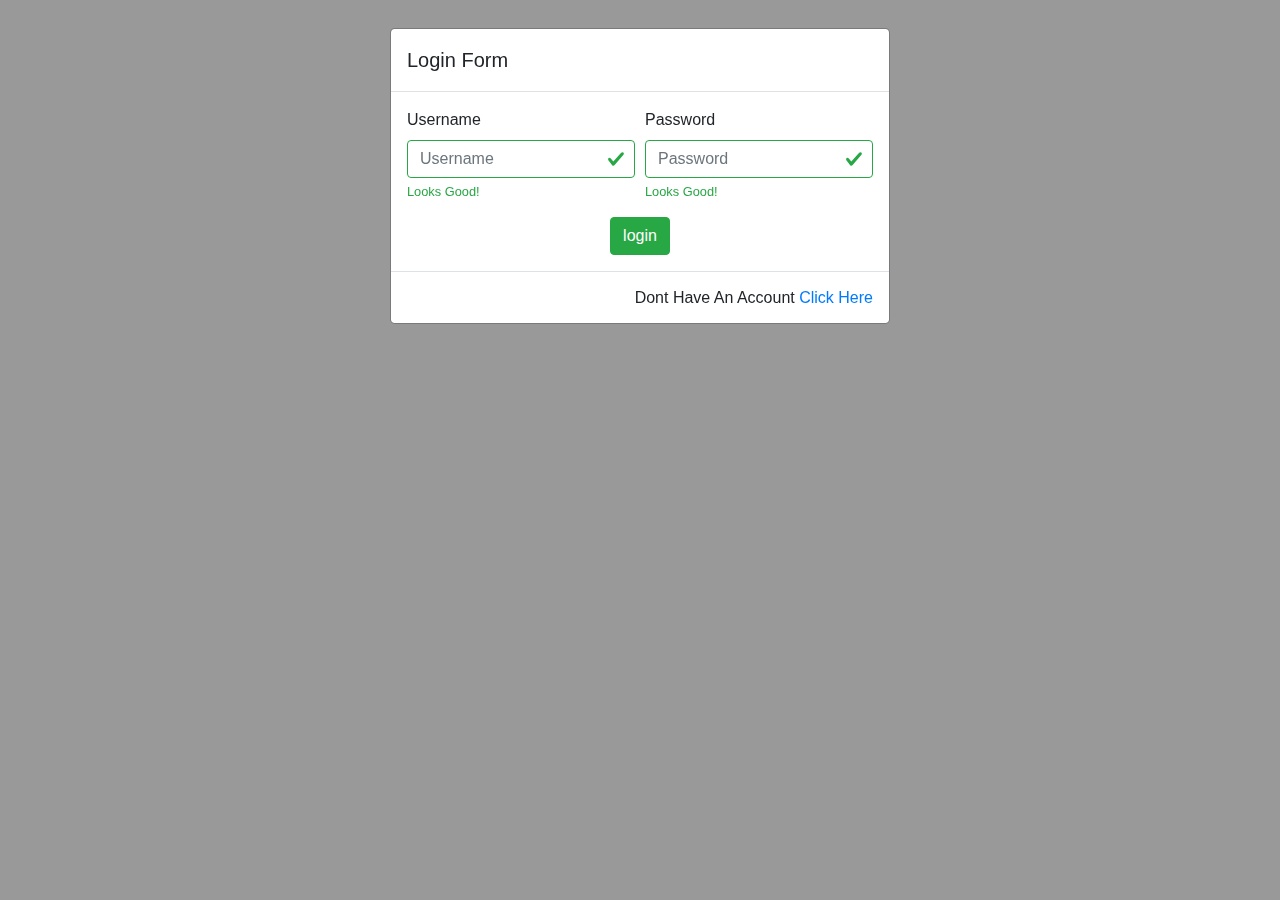
<file: login.html>
<!DOCTYPE html>
<html lang="en">
<head>
    <meta charset="UTF-8">
    <meta http-equiv="X-UA-Compatible" content="IE=edge">
    <meta name="viewport" content="width=device-width, initial-scale=1.0">
    <title>welcome to quantum ecommerce platform...</title>
    <!-- design link -->
    <!-- https://free.spline.one/all/b1/ -->
    <!-- font awesome v-4.7 -->
    <link rel="stylesheet" href="https://cdnjs.cloudflare.com/ajax/libs/font-awesome/4.7.0/css/font-awesome.min.css">
    <!-- bootstrap v-4.6 -->
    <link rel="stylesheet" href="https://cdn.jsdelivr.net/npm/bootstrap@4.6.0/dist/css/bootstrap.min.css">
    <!-- my css -->
    <link rel="stylesheet" href="color.css">
    <style>
        body{
            background: rgba(0,0,0,0.4);
        }
    </style>
</head>
<body>
    <div id="popup-box">
        <div class="modal d-block" id="signup-modal">
          <div class="modal-dialog">
            <div class="modal-content">
              <div class="modal-header">
                <h5 class="modal-title">login form</h5>
              </div>
              <div class="modal-body">
                <form action="" id="login-form">
                  <div class="form-row">
                    <div class="col-md-6 mb-3">
                      <label for="">username</label>
                      <input type="email" class="form-control is-valid" id="username" placeholder="username" required>
                      <div class="valid-feedback">
                        Looks good!
                      </div>
                    </div>
                    <div class="col-md-6 mb-3">
                      <label for="">password</label>
                      <input type="password" class="form-control is-valid" id="password" placeholder="password" required>
                      <div class="valid-feedback">
                        Looks good!
                      </div>
                    </div>
                    <div class="col-md-12 text-center">
                      <button type="submit" class="btn btn-success">login</button>
                    </div>
                  </div>
                </form>
              </div>
              <div class="modal-footer">
                <h6>dont have an account <a href="sign-up.html">click here</a></h6>
              </div>
            </div>
          </div>
        </div>
    </div>
    <!-- jquery v-3.5.1 & bootstrap bundle js v-4.6.0 -->
    <script src="https://code.jquery.com/jquery-3.5.1.slim.min.js"></script>
    <script src="https://cdn.jsdelivr.net/npm/bootstrap@4.6.0/dist/js/bootstrap.bundle.min.js"></script>
    <script src="myscript.js"></script>
</body>
</html>
</file>
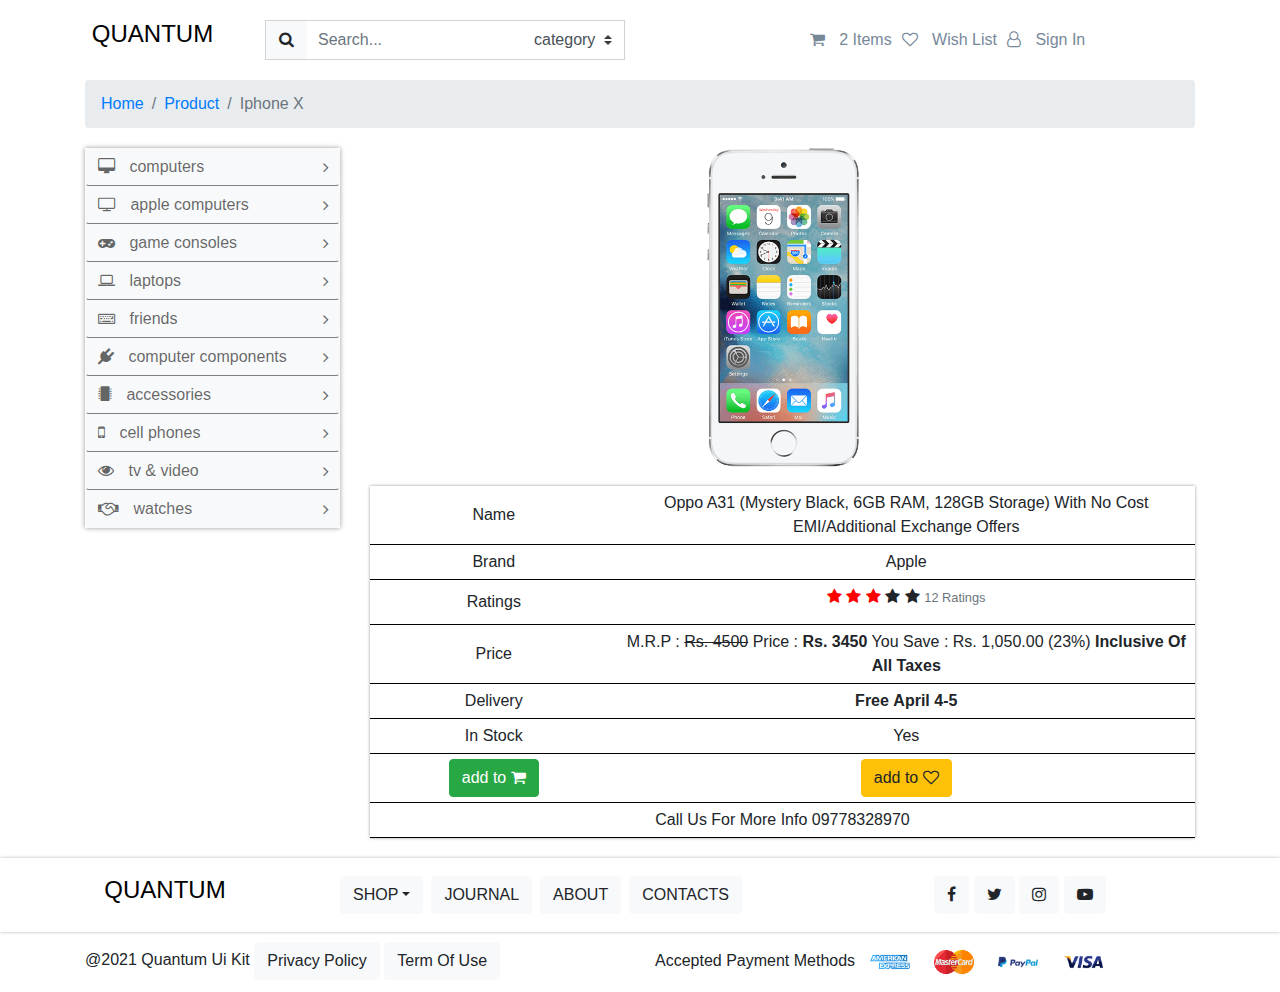
<file: product.html>
<!DOCTYPE html>
<html lang="en">
<head>
    <meta charset="UTF-8">
    <meta http-equiv="X-UA-Compatible" content="IE=edge">
    <meta name="viewport" content="width=device-width, initial-scale=1.0">
    <title>welcome to quantum ecommerce platform...</title>
    <!-- design link -->
    <!-- https://free.spline.one/all/b1/ -->
    <!-- font awesome v-4.7 -->
    <link rel="stylesheet" href="https://cdnjs.cloudflare.com/ajax/libs/font-awesome/4.7.0/css/font-awesome.min.css">
    <!-- bootstrap v-4.6 -->
    <link rel="stylesheet" href="https://cdn.jsdelivr.net/npm/bootstrap@4.6.0/dist/css/bootstrap.min.css">
    <!-- my css -->
    <link rel="stylesheet" href="color.css">
</head>
<body>
    <div id="header">
        <div class="container">
            <div class="row">
                <div class="col-lg-2 text-center">
                    <a href="" class="logo">
                        <h2>quantum</h2>
                    </a>
                </div>
                <div class="col-lg-4">
                    <form action="" method="get" id="search">
                      <div class="input-group">
                        <div class="input-group-prepend">
                            <button type="submit" class="btn btn-light"><i class="fa fa-search"></i></button>
                        </div>
                        <input type="text" class="form-control search-term" placeholder="search...">
                        <div class="input-group-append">
                            <select class="custom-select search-cat">
                                <option selected disabled>category</option>
                                <option value="1">shirt</option>
                                <option value="4">man</option>
                                <option value="3">women</option>
                                <option value="2">children</option>
                            </select>
                        </div>
                      </div>
                    </form>
                </div>
                <div class="col-lg-6">
                    <div class="cart-box">
                        <button class="btn btn-success" id="toggle-menu"><i class="fa fa-bars"></i></button>
                        <ul>
                            <li><a href="cart.html"><i class="fa fa-shopping-cart"></i> 2 items</a></li>
                            <li><a href="likes.html"><i class="fa fa-heart-o"></i> wish list</a></li>
                            <li><a href="" data-toggle="modal" data-target="#signup-modal"><i class="fa fa-user-o"></i> sign in</a></li>
                        </ul>
                    </div>
                </div>
            </div>
        </div>
    </div>
    <div class="container">
        <nav>
            <ol class="breadcrumb">
              <li class="breadcrumb-item"><a href="#">Home</a></li>
              <li class="breadcrumb-item"><a href="#">product</a></li>
              <li class="breadcrumb-item active">iphone x</li>
            </ol>
        </nav>
    </div>
    <div id="content">
      <div class="container">
        <div class="row">
          <div class="col-lg-3">
            <div class="categories">
              <button class="btn btn-light"><i class="fa fa-desktop" aria-hidden="true"></i> computers
                <div class="sub-cat">
                  <a href="" class="btn btn-light">dell computers</a>
                  <a href="" class="btn btn-light">dell computers</a>
                  <a href="" class="btn btn-light">dell computers</a>
                  <a href="" class="btn btn-light">dell computers</a>
                  <a href="" class="btn btn-light">dell computers</a>
                </div>
              </button>
              <button class="btn btn-light"><i class="fa fa-television" aria-hidden="true"></i> apple computers
                <div class="sub-cat">
                  <a href="" class="btn btn-light">apple macbook</a>
                  <a href="" class="btn btn-light">apple macbook pro</a>
                  <a href="" class="btn btn-light">apple accessories</a>
                </div>
              </button>
              <button class="btn btn-light"><i class="fa fa-gamepad" aria-hidden="true"></i> game consoles
                <div class="sub-cat">
                  <a href="" class="btn btn-light">ps5 games</a>
                  <a href="" class="btn btn-light">gta sa</a>
                </div>
              </button>
              <button class="btn btn-light"><i class="fa fa-laptop" aria-hidden="true"></i> laptops
                <div class="sub-cat">
                  <a href="" class="btn btn-light">lenovo</a>
                  <a href="" class="btn btn-light">dell</a>
                  <a href="" class="btn btn-light">hp laptops</a>
                </div>
              </button>
              <button class="btn btn-light"><i class="fa fa-keyboard-o" aria-hidden="true"></i> friends
                <div class="sub-cat"></div>
              </button>
              <button class="btn btn-light"><i class="fa fa-plug" aria-hidden="true"></i> computer components
                <div class="sub-cat">
                  <a href="" class="btn btn-light">processor</a>
                  <a href="" class="btn btn-light">ram</a>
                </div>
              </button>
              <button class="btn btn-light"><i class="fa fa-microchip" aria-hidden="true"></i> accessories
                <div class="sub-cat">
                  <a href="" class="btn btn-light">keyboards</a>
                  <a href="" class="btn btn-light">mouse</a>
                </div>
              </button>
              <button class="btn btn-light"><i class="fa fa-mobile" aria-hidden="true"></i> cell phones
                <div class="sub-cat">
                  <a href="" class="btn btn-light">redmi</a>
                  <a href="" class="btn btn-light">oppo</a>
                  <a href="" class="btn btn-light">vivo</a>
                  <a href="" class="btn btn-light">samsung</a>
                  <a href="" class="btn btn-light">nokia</a>
                </div>
              </button>
              <button class="btn btn-light"><i class="fa fa-eye" aria-hidden="true"></i> tv & video
                <div class="sub-cat">
                  <a href="" class="btn btn-light">samsung brand</a>
                  <a href="" class="btn btn-light">lg brand</a>
                </div>
              </button>
              <button class="btn btn-light"><i class="fa fa-handshake-o" aria-hidden="true"></i> watches
                <div class="sub-cat">
                  <a href="" class="btn btn-light">women choise</a>
                  <a href="" class="btn btn-light">men choise</a>
                </div>
              </button>
            </div>
          </div>
          <div class="col-lg-9">
            <div class="single-product">
                <img src="images/iphone.png" alt="">
                <div id="cart-items">
                    <table>
                        <tbody>
                            <tr>
                                <td>name</td>
                                <td>Oppo A31 (Mystery Black, 6GB RAM, 128GB Storage) With No Cost EMI/Additional Exchange Offers</td>
                            </tr>
                            <tr>
                                <td>brand</td>
                                <td>apple</td>
                            </tr>
                            <tr>
                                <td>ratings</td>
                                <td>
                                    <span class="star-rating">
                                        <i class="fa fa-star active" aria-hidden="true"></i>
                                        <i class="fa fa-star active" aria-hidden="true"></i>
                                        <i class="fa fa-star active" aria-hidden="true"></i>
                                        <i class="fa fa-star" aria-hidden="true"></i>
                                        <i class="fa fa-star" aria-hidden="true"></i>
                                    </span>
                                    <small class="text-muted">12 ratings</small><br>
                                </td>
                            </tr>
                            <tr>
                                <td>price</td>
                                <td>
                                    M.R.P : <del>rs. 4500</del>
                                    price : <b>rs. 3450</b>
                                    you save : rs. 1,050.00 (23%)
                                    <b>inclusive of all taxes</b>
                                </td>
                            </tr>
                            <tr>
                                <td>delivery</td>
                                <td>
                                    <b>free</b> <b>april 4-5</b>
                                </td>
                            </tr>
                            <tr>
                                <td>in stock</td>
                                <td>yes</td>
                            </tr>
                            <tr>
                                <td><button class="btn btn-success">add to <i class="fa fa-shopping-cart"></i></button></td>
                                <td><button class="btn btn-warning">add to <i class="fa fa-heart-o"></i></button></td>
                            </tr>
                            <tr>
                                <td colspan="2">call us for more info 09778328970</td>
                            </tr>
                        </tbody>
                    </table>
                </div>
            </div>
          </div>
        </div>
      </div>
    </div>
    <footer>
      <div class="footer-menu">
        <div class="container">
          <div class="row">
            <div class="col-lg-2 text-center my-2">
              <a href="" class="logo">
                <h2>quantum</h2>
              </a>
            </div>
            <div class="col-lg-6 d-flex justify-content-center text-center my-2">
              <div class="dropdown mr-2">
                <button class="btn btn-light dropdown-toggle text-uppercase" type="button" data-toggle="dropdown">shop</button>
                <div class="dropdown-menu">
                  <a class="dropdown-item" href="#">shop now</a>
                  <a class="dropdown-item" href="#">buy me</a>
                  <a class="dropdown-item" href="#">pay letter</a>
                </div>
              </div>
              <a href="" class="btn btn-light mr-2 text-uppercase">journal</a>
              <a href="" class="btn btn-light mr-2 text-uppercase">about</a>
              <a href="" class="btn btn-light mr-2 text-uppercase">contacts</a>
            </div>
            <div class="col-lg-4 text-center my-2">
              <div class="social-media">
                <a href="" class="btn btn-light"><i class="fa fa-facebook" aria-hidden="true"></i></a>
                <a href="" class="btn btn-light"><i class="fa fa-twitter" aria-hidden="true"></i></a>
                <a href="" class="btn btn-light"><i class="fa fa-instagram" aria-hidden="true"></i></a>
                <a href="" class="btn btn-light"><i class="fa fa-youtube-play" aria-hidden="true"></i></a>
              </div>
            </div>
          </div>
        </div>
      </div>
      <div class="payment-method">
        <div class="container">
          <div class="row">
            <div class="col-md-6">
              <span>@2021 quantum ui kit</span>
              <a href="" class="btn btn-light">privacy policy</a>
              <a href="" class="btn btn-light">term of use</a>
            </div>
            <div class="col-md-6">
              <span>accepted payment methods</span>
              <img src="images/american-express.png" alt="">
              <img src="images/mastercard.png" alt="">
              <img src="images/paypal.png" alt="">
              <img src="images/visa.png" alt="">
            </div>
          </div>
        </div>
      </div>
    </footer>
    <div id="popup-box">
      <div class="modal fade" id="signup-modal">
        <div class="modal-dialog">
          <div class="modal-content">
            <div class="modal-header">
              <h5 class="modal-title">login form</h5>
              <button type="button" class="close" data-dismiss="modal">
                <span>&times;</span>
              </button>
            </div>
            <div class="modal-body">
              <form action="" id="login-form">
                <div class="form-row">
                  <div class="col-md-6 mb-3">
                    <label for="">username</label>
                    <input type="email" class="form-control is-valid" id="username" placeholder="username" required>
                    <div class="valid-feedback">
                      Looks good!
                    </div>
                  </div>
                  <div class="col-md-6 mb-3">
                    <label for="">password</label>
                    <input type="password" class="form-control is-valid" id="password" placeholder="password" required>
                    <div class="valid-feedback">
                      Looks good!
                    </div>
                  </div>
                  <div class="col-md-12 text-center">
                    <button type="submit" class="btn btn-success">login</button>
                  </div>
                </div>
              </form>
            </div>
            <div class="modal-footer">
              <h6>dont have an account <a href="sign-up.html">click here</a></h6>
            </div>
          </div>
        </div>
      </div>
    </div>
    <!-- jquery v-3.5.1 & bootstrap bundle js v-4.6.0 -->
    <script src="https://code.jquery.com/jquery-3.5.1.slim.min.js"></script>
    <script src="https://cdn.jsdelivr.net/npm/bootstrap@4.6.0/dist/js/bootstrap.bundle.min.js"></script>
    <script src="myscript.js"></script>
</body>
</html>
</file>
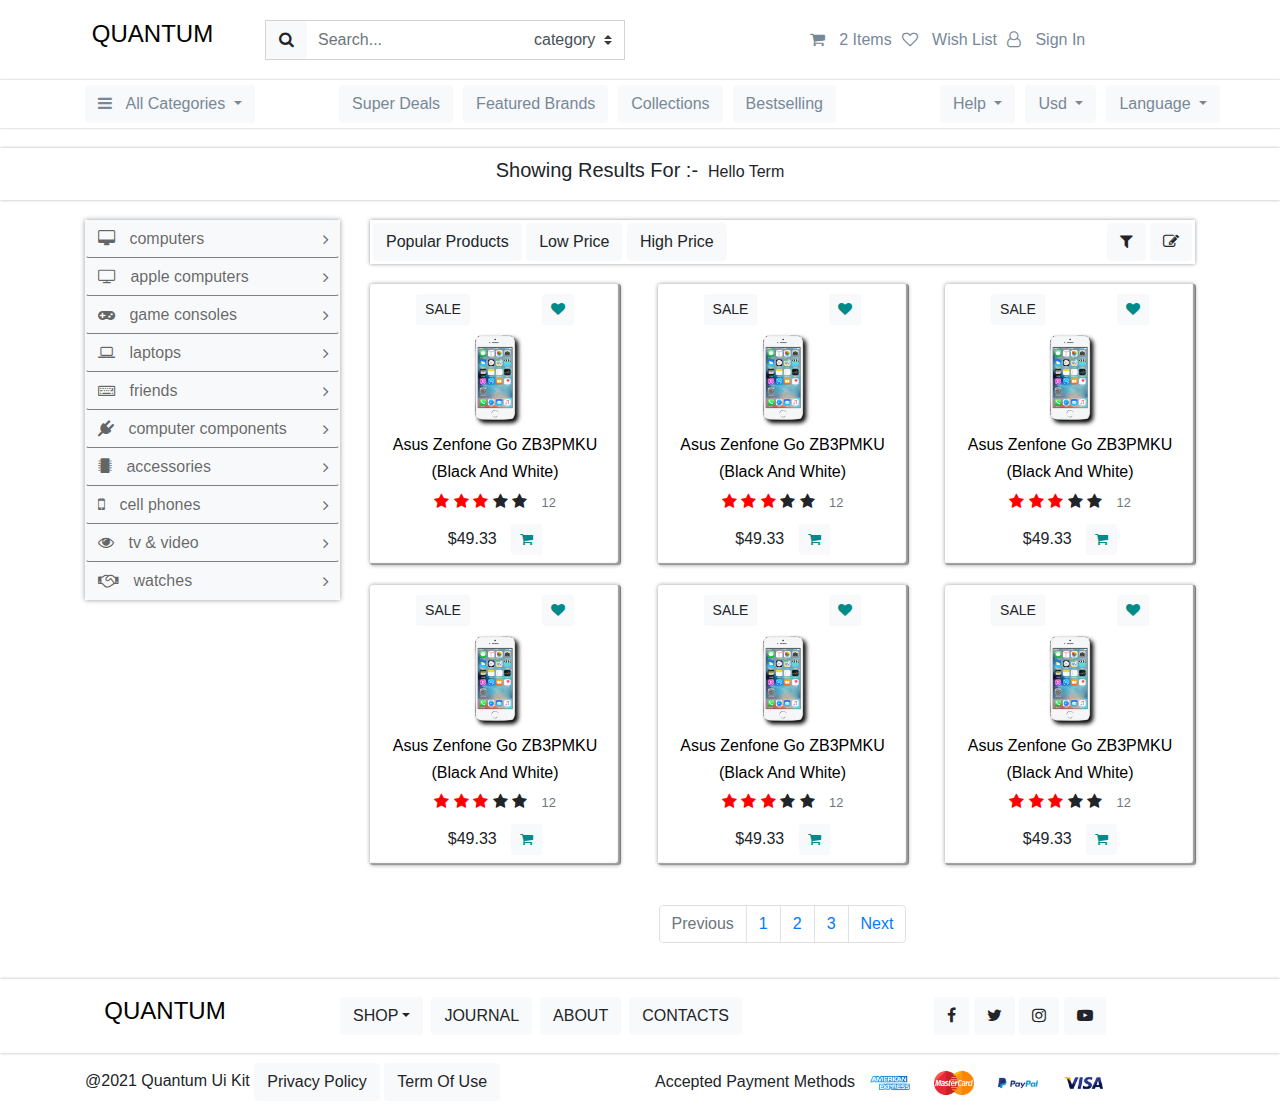
<file: search.html>
<!DOCTYPE html>
<html lang="en">
<head>
    <meta charset="UTF-8">
    <meta http-equiv="X-UA-Compatible" content="IE=edge">
    <meta name="viewport" content="width=device-width, initial-scale=1.0">
    <title>welcome to quantum ecommerce platform...</title>
    <!-- design link -->
    <!-- https://free.spline.one/all/b1/ -->
    <!-- font awesome v-4.7 -->
    <link rel="stylesheet" href="https://cdnjs.cloudflare.com/ajax/libs/font-awesome/4.7.0/css/font-awesome.min.css">
    <!-- bootstrap v-4.6 -->
    <link rel="stylesheet" href="https://cdn.jsdelivr.net/npm/bootstrap@4.6.0/dist/css/bootstrap.min.css">
    <!-- my css -->
    <link rel="stylesheet" href="color.css">
</head>
<body>
    <div id="header">
        <div class="container">
            <div class="row">
                <div class="col-lg-2 text-center">
                    <a href="" class="logo">
                        <h2>quantum</h2>
                    </a>
                </div>
                <div class="col-lg-4">
                    <form action="" method="get" id="search">
                      <div class="input-group">
                        <div class="input-group-prepend">
                            <button type="submit" class="btn btn-light"><i class="fa fa-search"></i></button>
                        </div>
                        <input type="text" class="form-control search-term" placeholder="search...">
                        <div class="input-group-append">
                            <select class="custom-select search-cat">
                                <option selected disabled>category</option>
                                <option value="1">shirt</option>
                                <option value="4">man</option>
                                <option value="3">women</option>
                                <option value="2">children</option>
                            </select>
                        </div>
                      </div>
                    </form>
                </div>
                <div class="col-lg-6">
                    <div class="cart-box">
                        <button class="btn btn-success" id="toggle-menu"><i class="fa fa-bars"></i></button>
                        <ul>
                            <li><a href="cart.html"><i class="fa fa-shopping-cart"></i> 2 items</a></li>
                            <li><a href="likes.html"><i class="fa fa-heart-o"></i> wish list</a></li>
                            <li><a href="sign-up.html"><i class="fa fa-user-o"></i> sign in</a></li>
                        </ul>
                    </div>
                </div>
            </div>
        </div>
    </div>
    <div id="menu">
        <div class="container">
            <div class="row">
                <div class="col-lg-2">
                    <div class="dropdown">
                        <button class="btn btn-light dropdown-toggle" type="button" data-toggle="dropdown">
                            <i class="fa fa-bars"></i> all categories
                        </button>
                        <div class="dropdown-menu">
                          <a class="dropdown-item" href="#">Action</a>
                          <a class="dropdown-item" href="#">Another action</a>
                          <a class="dropdown-item" href="#">Something else here</a>
                        </div>
                    </div>
                </div>
                <div class="col-lg-7 d-flex justify-content-center">
                    <ul class="navbar-nav">
                        <li class="nav-item">
                          <a class="btn btn-light" href="#">super deals</a>
                        </li>
                        <li class="nav-item">
                          <a class="btn btn-light" href="#">Featured brands</a>
                        </li>
                        <li class="nav-item">
                          <a class="btn btn-light" href="#">collections</a>
                        </li>
                        <li class="nav-item">
                          <a class="btn btn-light" href="#">bestselling</a>
                        </li>
                      </ul>
                </div>
                <div class="col-lg-3">
                    <ul class="navbar-nav">
                        <li class="nav-item dropdown">
                            <a class="btn btn-light dropdown-toggle" href="#" data-toggle="dropdown">
                              help
                            </a>
                            <div class="dropdown-menu">
                              <a class="dropdown-item" href="#">Action</a>
                              <a class="dropdown-item" href="#">Another action</a>
                            </div>
                        </li>
                        <li class="nav-item dropdown">
                            <a class="btn btn-light dropdown-toggle" href="#" data-toggle="dropdown">
                              usd
                            </a>
                            <div class="dropdown-menu">
                              <a class="dropdown-item" href="#">Action</a>
                              <a class="dropdown-item" href="#">Another action</a>
                            </div>
                        </li>
                        <li class="nav-item dropdown">
                            <a class="btn btn-light dropdown-toggle" href="#" data-toggle="dropdown">
                              language
                            </a>
                            <div class="dropdown-menu">
                              <a class="dropdown-item" href="#">Action</a>
                              <a class="dropdown-item" href="#">Another action</a>
                            </div>
                        </li>
                    </ul>
                </div>
            </div>
        </div>
    </div>
    <div class="show-results">
        <h5>showing results for :- </h5><span>hello term</span>
    </div>
    <div id="content">
      <div class="container">
        <div class="row">
          <div class="col-lg-3">
            <div class="categories">
              <button class="btn btn-light"><i class="fa fa-desktop" aria-hidden="true"></i> computers
                <div class="sub-cat">
                  <a href="" class="btn btn-light">dell computers</a>
                  <a href="" class="btn btn-light">dell computers</a>
                  <a href="" class="btn btn-light">dell computers</a>
                  <a href="" class="btn btn-light">dell computers</a>
                  <a href="" class="btn btn-light">dell computers</a>
                </div>
              </button>
              <button class="btn btn-light"><i class="fa fa-television" aria-hidden="true"></i> apple computers
                <div class="sub-cat">
                  <a href="" class="btn btn-light">apple macbook</a>
                  <a href="" class="btn btn-light">apple macbook pro</a>
                  <a href="" class="btn btn-light">apple accessories</a>
                </div>
              </button>
              <button class="btn btn-light"><i class="fa fa-gamepad" aria-hidden="true"></i> game consoles
                <div class="sub-cat">
                  <a href="" class="btn btn-light">ps5 games</a>
                  <a href="" class="btn btn-light">gta sa</a>
                </div>
              </button>
              <button class="btn btn-light"><i class="fa fa-laptop" aria-hidden="true"></i> laptops
                <div class="sub-cat">
                  <a href="" class="btn btn-light">lenovo</a>
                  <a href="" class="btn btn-light">dell</a>
                  <a href="" class="btn btn-light">hp laptops</a>
                </div>
              </button>
              <button class="btn btn-light"><i class="fa fa-keyboard-o" aria-hidden="true"></i> friends
                <div class="sub-cat"></div>
              </button>
              <button class="btn btn-light"><i class="fa fa-plug" aria-hidden="true"></i> computer components
                <div class="sub-cat">
                  <a href="" class="btn btn-light">processor</a>
                  <a href="" class="btn btn-light">ram</a>
                </div>
              </button>
              <button class="btn btn-light"><i class="fa fa-microchip" aria-hidden="true"></i> accessories
                <div class="sub-cat">
                  <a href="" class="btn btn-light">keyboards</a>
                  <a href="" class="btn btn-light">mouse</a>
                </div>
              </button>
              <button class="btn btn-light"><i class="fa fa-mobile" aria-hidden="true"></i> cell phones
                <div class="sub-cat">
                  <a href="" class="btn btn-light">redmi</a>
                  <a href="" class="btn btn-light">oppo</a>
                  <a href="" class="btn btn-light">vivo</a>
                  <a href="" class="btn btn-light">samsung</a>
                  <a href="" class="btn btn-light">nokia</a>
                </div>
              </button>
              <button class="btn btn-light"><i class="fa fa-eye" aria-hidden="true"></i> tv & video
                <div class="sub-cat">
                  <a href="" class="btn btn-light">samsung brand</a>
                  <a href="" class="btn btn-light">lg brand</a>
                </div>
              </button>
              <button class="btn btn-light"><i class="fa fa-handshake-o" aria-hidden="true"></i> watches
                <div class="sub-cat">
                  <a href="" class="btn btn-light">women choise</a>
                  <a href="" class="btn btn-light">men choise</a>
                </div>
              </button>
            </div>
          </div>
          <div class="col-lg-9">
            <div class="filter">
              <div class="filter-options">
                <button class="btn btn-light">popular products</button>
                <button class="btn btn-light">low price</button>
                <button class="btn btn-light">high price</button>
              </div>
              <div class="filter-bar">
                <button class="btn btn-light"><i class="fa fa-filter" aria-hidden="true"></i></button>
                <button class="btn btn-light"><i class="fa fa-pencil-square-o" aria-hidden="true"></i></button>
              </div>
            </div>
            <div class="product-box">
              <div class="product">
                <div class="product-head">
                  <button class="btn btn-light btn-sm">sale</button>
                  <button class="btn btn-light btn-sm like"><i class="fa fa-heart" aria-hidden="true"></i></button>
                </div>
                <a href="">
                  <img src="images/iphone.png" alt="">
                </a>
                <div class="product-footer">
                  <a href="">
                    <h6>asus zenfone go <span>zb3pmku</span></h6>
                    <h6>(black and white)</h6>
                  </a>
                  <span class="star-rating">
                    <i class="fa fa-star active" aria-hidden="true"></i>
                    <i class="fa fa-star active" aria-hidden="true"></i>
                    <i class="fa fa-star active" aria-hidden="true"></i>
                    <i class="fa fa-star" aria-hidden="true"></i>
                    <i class="fa fa-star" aria-hidden="true"></i>
                  </span>
                  <small class="text-muted">12</small><br>
                  <span class="price">$49.33</span>
                  <button class="btn btn-light btn-sm add-cart"><i class="fa fa-shopping-cart" aria-hidden="true"></i></button>
                </div>
              </div>
              <div class="product">
                <div class="product-head">
                  <button class="btn btn-light btn-sm">sale</button>
                  <button class="btn btn-light btn-sm like"><i class="fa fa-heart" aria-hidden="true"></i></button>
                </div>
                <a href="">
                  <img src="images/iphone.png" alt="">
                </a>
                <div class="product-footer">
                  <a href="">
                    <h6>asus zenfone go <span>zb3pmku</span></h6>
                    <h6>(black and white)</h6>
                  </a>
                  <span class="star-rating">
                    <i class="fa fa-star active" aria-hidden="true"></i>
                    <i class="fa fa-star active" aria-hidden="true"></i>
                    <i class="fa fa-star active" aria-hidden="true"></i>
                    <i class="fa fa-star" aria-hidden="true"></i>
                    <i class="fa fa-star" aria-hidden="true"></i>
                  </span>
                  <small class="text-muted">12</small><br>
                  <span class="price">$49.33</span>
                  <button class="btn btn-light btn-sm add-cart"><i class="fa fa-shopping-cart" aria-hidden="true"></i></button>
                </div>
              </div>
              <div class="product">
                <div class="product-head">
                  <button class="btn btn-light btn-sm">sale</button>
                  <button class="btn btn-light btn-sm like"><i class="fa fa-heart" aria-hidden="true"></i></button>
                </div>
                <a href="">
                  <img src="images/iphone.png" alt="">
                </a>
                <div class="product-footer">
                  <a href="">
                    <h6>asus zenfone go <span>zb3pmku</span></h6>
                    <h6>(black and white)</h6>
                  </a>
                  <span class="star-rating">
                    <i class="fa fa-star active" aria-hidden="true"></i>
                    <i class="fa fa-star active" aria-hidden="true"></i>
                    <i class="fa fa-star active" aria-hidden="true"></i>
                    <i class="fa fa-star" aria-hidden="true"></i>
                    <i class="fa fa-star" aria-hidden="true"></i>
                  </span>
                  <small class="text-muted">12</small><br>
                  <span class="price">$49.33</span>
                  <button class="btn btn-light btn-sm add-cart"><i class="fa fa-shopping-cart" aria-hidden="true"></i></button>
                </div>
              </div>
              <div class="product">
                <div class="product-head">
                  <button class="btn btn-light btn-sm">sale</button>
                  <button class="btn btn-light btn-sm like"><i class="fa fa-heart" aria-hidden="true"></i></button>
                </div>
                <a href="">
                  <img src="images/iphone.png" alt="">
                </a>
                <div class="product-footer">
                  <a href="">
                    <h6>asus zenfone go <span>zb3pmku</span></h6>
                    <h6>(black and white)</h6>
                  </a>
                  <span class="star-rating">
                    <i class="fa fa-star active" aria-hidden="true"></i>
                    <i class="fa fa-star active" aria-hidden="true"></i>
                    <i class="fa fa-star active" aria-hidden="true"></i>
                    <i class="fa fa-star" aria-hidden="true"></i>
                    <i class="fa fa-star" aria-hidden="true"></i>
                  </span>
                  <small class="text-muted">12</small><br>
                  <span class="price">$49.33</span>
                  <button class="btn btn-light btn-sm add-cart"><i class="fa fa-shopping-cart" aria-hidden="true"></i></button>
                </div>
              </div>
              <div class="product">
                <div class="product-head">
                  <button class="btn btn-light btn-sm">sale</button>
                  <button class="btn btn-light btn-sm like"><i class="fa fa-heart" aria-hidden="true"></i></button>
                </div>
                <a href="">
                  <img src="images/iphone.png" alt="">
                </a>
                <div class="product-footer">
                  <a href="">
                    <h6>asus zenfone go <span>zb3pmku</span></h6>
                    <h6>(black and white)</h6>
                  </a>
                  <span class="star-rating">
                    <i class="fa fa-star active" aria-hidden="true"></i>
                    <i class="fa fa-star active" aria-hidden="true"></i>
                    <i class="fa fa-star active" aria-hidden="true"></i>
                    <i class="fa fa-star" aria-hidden="true"></i>
                    <i class="fa fa-star" aria-hidden="true"></i>
                  </span>
                  <small class="text-muted">12</small><br>
                  <span class="price">$49.33</span>
                  <button class="btn btn-light btn-sm add-cart"><i class="fa fa-shopping-cart" aria-hidden="true"></i></button>
                </div>
              </div>
              <div class="product">
                <div class="product-head">
                  <button class="btn btn-light btn-sm">sale</button>
                  <button class="btn btn-light btn-sm like"><i class="fa fa-heart" aria-hidden="true"></i></button>
                </div>
                <a href="">
                  <img src="images/iphone.png" alt="">
                </a>
                <div class="product-footer">
                  <a href="">
                    <h6>asus zenfone go <span>zb3pmku</span></h6>
                    <h6>(black and white)</h6>
                  </a>
                  <span class="star-rating">
                    <i class="fa fa-star active" aria-hidden="true"></i>
                    <i class="fa fa-star active" aria-hidden="true"></i>
                    <i class="fa fa-star active" aria-hidden="true"></i>
                    <i class="fa fa-star" aria-hidden="true"></i>
                    <i class="fa fa-star" aria-hidden="true"></i>
                  </span>
                  <small class="text-muted">12</small><br>
                  <span class="price">$49.33</span>
                  <button class="btn btn-light btn-sm add-cart"><i class="fa fa-shopping-cart" aria-hidden="true"></i></button>
                </div>
              </div>
            </div>
            <ul class="pagination justify-content-center">
              <li class="page-item disabled">
                <a class="page-link" href="#">Previous</a>
              </li>
              <li class="page-item"><a class="page-link" href="#">1</a></li>
              <li class="page-item"><a class="page-link" href="#">2</a></li>
              <li class="page-item"><a class="page-link" href="#">3</a></li>
              <li class="page-item">
                <a class="page-link" href="#">Next</a>
              </li>
            </ul>
          </div>
        </div>
      </div>
    </div>
    <footer>
      <div class="footer-menu">
        <div class="container">
          <div class="row">
            <div class="col-lg-2 text-center my-2">
              <a href="" class="logo">
                <h2>quantum</h2>
              </a>
            </div>
            <div class="col-lg-6 d-flex justify-content-center text-center my-2">
              <div class="dropdown mr-2">
                <button class="btn btn-light dropdown-toggle text-uppercase" type="button" data-toggle="dropdown">shop</button>
                <div class="dropdown-menu">
                  <a class="dropdown-item" href="#">shop now</a>
                  <a class="dropdown-item" href="#">buy me</a>
                  <a class="dropdown-item" href="#">pay letter</a>
                </div>
              </div>
              <a href="" class="btn btn-light mr-2 text-uppercase">journal</a>
              <a href="" class="btn btn-light mr-2 text-uppercase">about</a>
              <a href="" class="btn btn-light mr-2 text-uppercase">contacts</a>
            </div>
            <div class="col-lg-4 text-center my-2">
              <div class="social-media">
                <a href="" class="btn btn-light"><i class="fa fa-facebook" aria-hidden="true"></i></a>
                <a href="" class="btn btn-light"><i class="fa fa-twitter" aria-hidden="true"></i></a>
                <a href="" class="btn btn-light"><i class="fa fa-instagram" aria-hidden="true"></i></a>
                <a href="" class="btn btn-light"><i class="fa fa-youtube-play" aria-hidden="true"></i></a>
              </div>
            </div>
          </div>
        </div>
      </div>
      <div class="payment-method">
        <div class="container">
          <div class="row">
            <div class="col-md-6">
              <span>@2021 quantum ui kit</span>
              <a href="" class="btn btn-light">privacy policy</a>
              <a href="" class="btn btn-light">term of use</a>
            </div>
            <div class="col-md-6">
              <span>accepted payment methods</span>
              <img src="images/american-express.png" alt="">
              <img src="images/mastercard.png" alt="">
              <img src="images/paypal.png" alt="">
              <img src="images/visa.png" alt="">
            </div>
          </div>
        </div>
      </div>
    </footer>
    <!-- jquery v-3.5.1 & bootstrap bundle js v-4.6.0 -->
    <script src="https://code.jquery.com/jquery-3.5.1.slim.min.js"></script>
    <script src="https://cdn.jsdelivr.net/npm/bootstrap@4.6.0/dist/js/bootstrap.bundle.min.js"></script>
    <script src="myscript.js"></script>
</body>
</html>
</file>
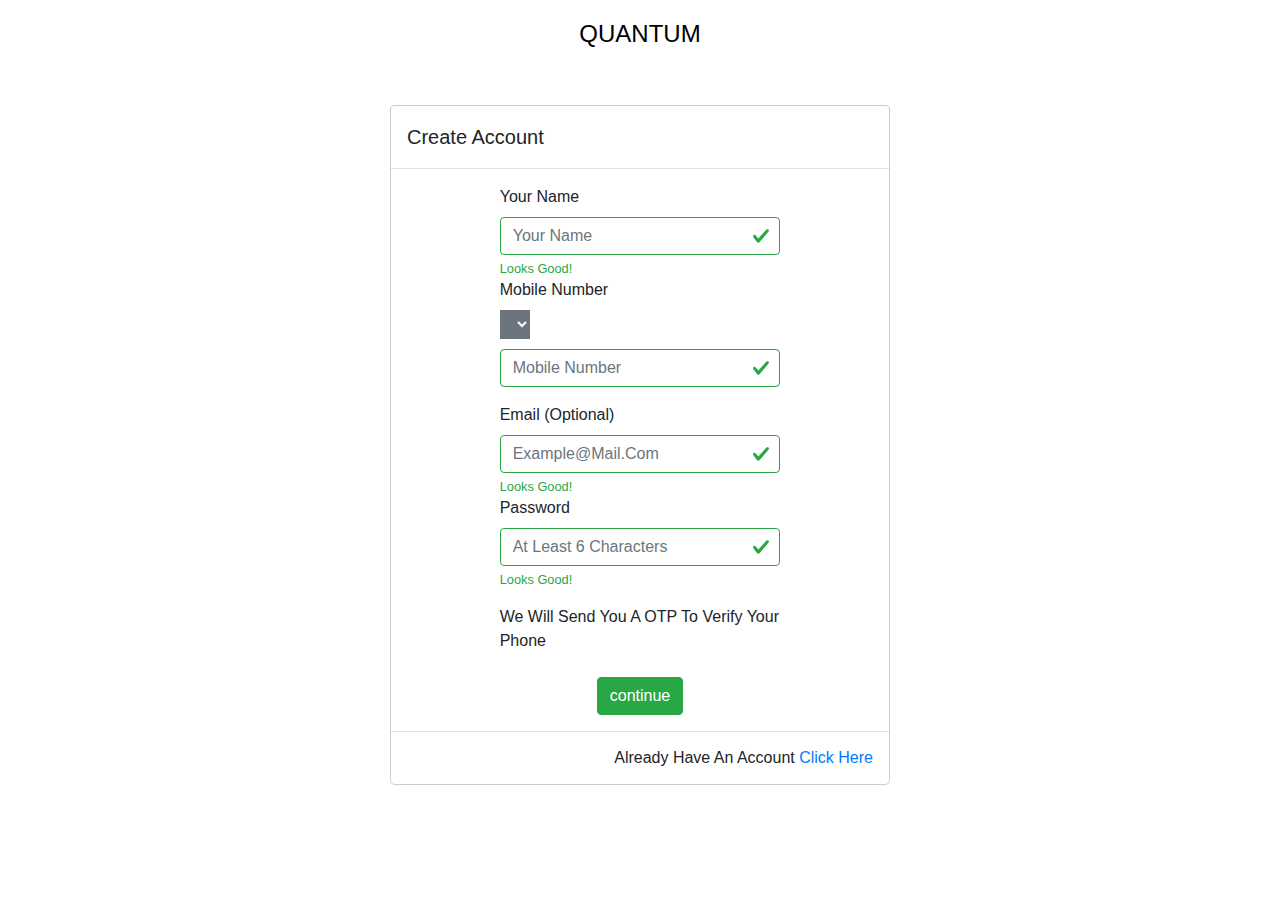
<file: sign-up.html>
<!DOCTYPE html>
<html lang="en">
<head>
    <meta charset="UTF-8">
    <meta http-equiv="X-UA-Compatible" content="IE=edge">
    <meta name="viewport" content="width=device-width, initial-scale=1.0">
    <title>welcome to quantum ecommerce platform...</title>
    <!-- design link -->
    <!-- https://free.spline.one/all/b1/ -->
    <!-- font awesome v-4.7 -->
    <link rel="stylesheet" href="https://cdnjs.cloudflare.com/ajax/libs/font-awesome/4.7.0/css/font-awesome.min.css">
    <!-- bootstrap v-4.6 -->
    <link rel="stylesheet" href="https://cdn.jsdelivr.net/npm/bootstrap@4.6.0/dist/css/bootstrap.min.css">
    <!-- my css -->
    <link rel="stylesheet" href="color.css">
</head>
<body>
    <div id="header">
        <div class="container">
            <div class="row">
                <div class="col-lg-12 text-center">
                    <a href="" class="logo">
                        <h2>quantum</h2>
                    </a>
                </div>
            </div>
        </div>
    </div>
    <div class="container">
        <div class="modal-dialog">
            <div class="modal-content">
              <div class="modal-header">
                <h5 class="modal-title">create account</h5>
              </div>
              <div class="modal-body">
                <form action="">
                    <div class="col-md-8 mb-3 m-auto">
                        <label for="">your name</label>
                        <input type="text" class="form-control is-valid" placeholder="your name" required>
                        <div class="valid-feedback">
                          Looks good!
                        </div>
                    </div>
                    <div class="col-md-8 mb-3 m-auto">
                        <label for="">mobile number</label>
                        <div class="form-group">
                            <select name="" id="country"></select>
                            <input type="text" class="form-control is-valid" placeholder="mobile number" required>
                        </div>
                        <div class="valid-feedback">
                          Looks good!
                        </div>
                    </div>
                    <div class="col-md-8 mb-3 m-auto">
                        <label for="">email (optional)</label>
                        <input type="email" class="form-control is-valid" placeholder="example@mail.com" required>
                        <div class="valid-feedback">
                          Looks good!
                        </div>
                    </div>
                    <div class="col-md-8 mb-3 m-auto">
                        <label for="">password</label>
                        <input type="password" class="form-control is-valid" placeholder="at least 6 characters" required>
                        <div class="valid-feedback">
                          Looks good!
                        </div>
                    </div>
                    <div class="col-md-8 mb-3 py-3 m-auto">
                        <label>we will send you a OTP to verify your phone</label>
                    </div>
                    <div class="col-md-12 text-center">
                        <button type="submit" class="btn btn-success">continue</button>
                    </div>
                </form>
              </div>
              <div class="modal-footer">
                <h6>already have an account <a href="login.html">click here</a></h6>
              </div>
            </div>
        </div>
    </div>
    <!-- jquery v-3.5.1 & bootstrap bundle js v-4.6.0 -->
    <script src="https://code.jquery.com/jquery-3.5.1.slim.min.js"></script>
    <script src="https://cdn.jsdelivr.net/npm/bootstrap@4.6.0/dist/js/bootstrap.bundle.min.js"></script>
    <script src="myscript.js"></script>
    <script>
        fetchCountry();
    </script>
</body>
</html>
</file>
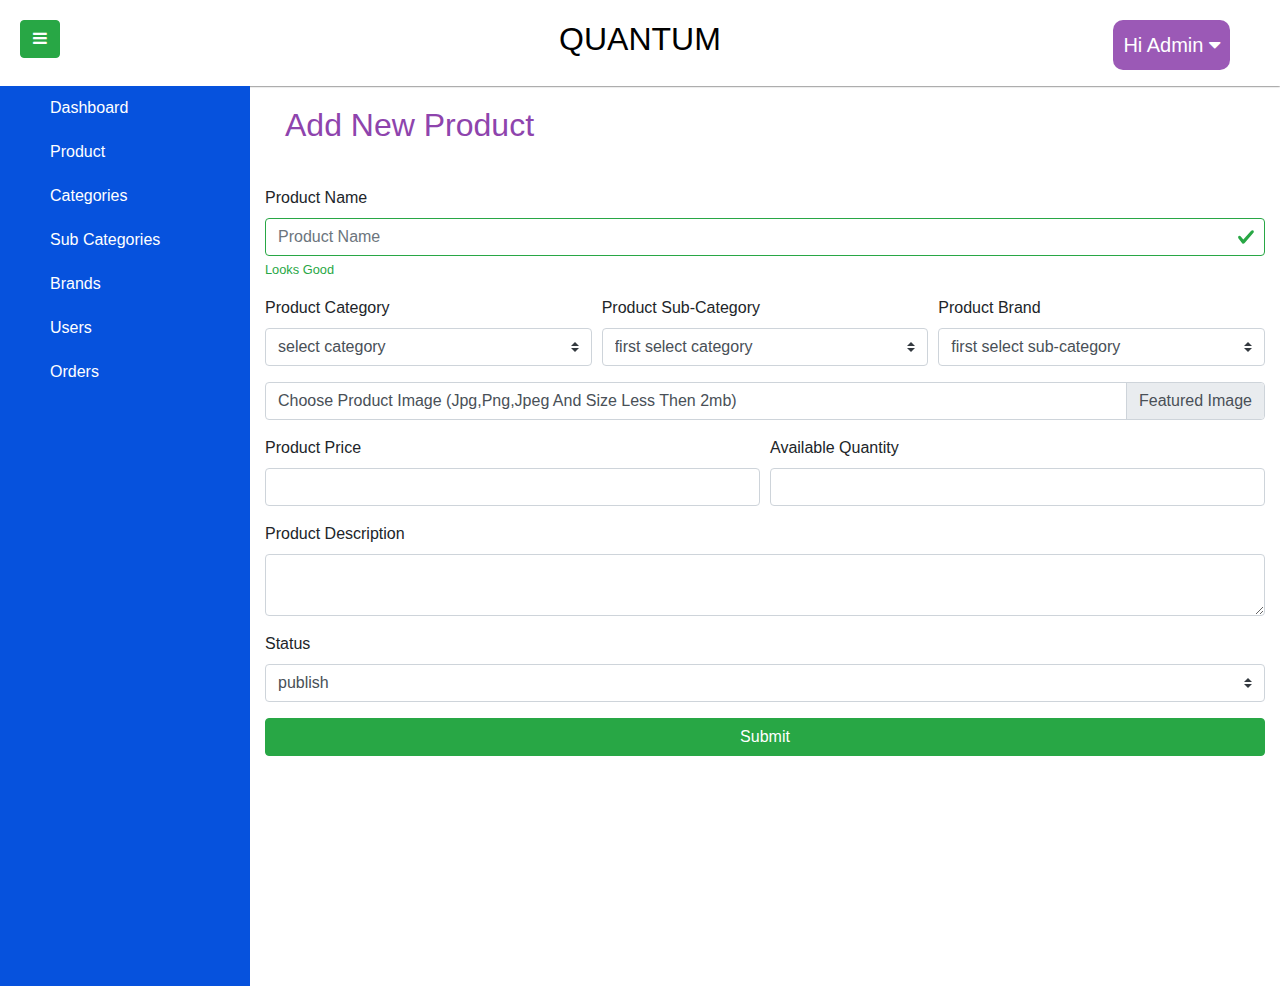
<file: admin/add_product.html>
<!DOCTYPE html>
<html lang="en">
<head>
    <meta charset="UTF-8">
    <meta http-equiv="X-UA-Compatible" content="IE=edge">
    <meta name="viewport" content="width=device-width, initial-scale=1.0">
    <title>admin login</title>
    <!-- font awesome v-4.7 -->
    <link rel="stylesheet" href="https://cdnjs.cloudflare.com/ajax/libs/font-awesome/4.7.0/css/font-awesome.min.css">
    <!-- bootstrap v-4.6 -->
    <link rel="stylesheet" href="https://cdn.jsdelivr.net/npm/bootstrap@4.6.0/dist/css/bootstrap.min.css">
    <!-- my css -->
    <link rel="stylesheet" href="css_js/color.css">
</head>
<body>
    <div id="header">
        <button class="btn btn-success" id="toggle-menu"><i class="fa fa-bars"></i></button>
        <a href="" class="logo">
            <h2>quantum</h2>
        </a>
        <div class="admin-opt">
            <div class="hi-admin">
                hi admin <i class="fa fa-caret-down" aria-hidden="true"></i>
                <div class="user-options">
                    <a href="change-password.html">change password</a>
                    <a href="">logout</a>
                </div>
            </div>
        </div>
    </div>
    <div id="content">
        <nav class="active">
            <ul>
                <li><a href="dashboard.html">dashboard</a></li>
                <li><a href="products.html">product</a></li>
                <li><a href="categories.html">categories</a></li>
                <li><a href="subcategories.html">sub categories</a></li>
                <li><a href="brands.html">brands</a></li>
                <li><a href="users.html">users</a></li>
                <li><a href="orders.html">orders</a></li>
            </ul>
        </nav>
        <div class="content-box">
            <div class="container">
                <div class="title-box">
                    <h1>add new product</h1>
                </div>
            </div>
            <div class="container">
                <form action="" class="form-row" id="add-product">
                    <div class="col-lg-12 mb-3">
                        <label>product name</label>
                        <input type="text" class="form-control is-valid" placeholder="product name">
                        <div class="valid-feedback">looks good</div>
                    </div>
                    <div class="col-lg-4 mb-3">
                        <label>product category</label>
                        <select class="custom-select">
                            <option selected disabled>select category</option>
                            <option value="">furniture</option>
                            <option value="">women</option>
                            <option value="">men</option>
                        </select>
                    </div>
                    <div class="col-lg-4 mb-3">
                        <label>product sub-category</label>
                        <select class="custom-select">
                            <option selected disabled>first select category</option>
                            <option value="">furniture</option>
                            <option value="">women</option>
                            <option value="">men</option>
                        </select>
                    </div>
                    <div class="col-lg-4 mb-3">
                        <label>product brand</label>
                        <select class="custom-select">
                            <option selected disabled>first select sub-category</option>
                            <option value="">furniture</option>
                            <option value="">women</option>
                            <option value="">men</option>
                        </select>
                    </div>
                    <div class="col-lg-12 mb-3">
                        <div class="custom-file">
                            <input type="file" class="custom-file-input" id="u_file">
                            <label class="custom-file-label" for="u_file" data-browse="featured image">choose product image (jpg,png,jpeg and size less then 2mb)</label>
                        </div>
                    </div>
                    <div class="col-lg-6 mb-3">
                        <label>product price</label>
                        <input type="number" class="form-control">
                        <div class="valid-feedback">looks good</div>
                    </div>
                    <div class="col-lg-6 mb-3">
                        <label>available quantity</label>
                        <input type="number" class="form-control">
                        <div class="valid-feedback">looks good</div>
                    </div>
                    <div class="col-lg-12 mb-3">
                        <label>product description</label>
                        <textarea class="form-control"></textarea>
                    </div>
                    <div class="col-lg-12 mb-3">
                        <label>status</label>
                        <select class="custom-select">
                            <option value="1">publish</option>
                            <option value="0">draft</option>
                        </select>
                    </div>
                    <div class="col-lg-12 mb-3">
                        <input type="submit" class="btn btn-success w-100" value="submit">
                    </div>
                </form>
            </div>
        </div>
    </div>
    <footer>
        <!-- jquery v-3.5.1 & bootstrap bundle js v-4.6.0 -->
        <script src="https://code.jquery.com/jquery-3.5.1.slim.min.js"></script>
        <script src="https://cdn.jsdelivr.net/npm/bootstrap@4.6.0/dist/js/bootstrap.bundle.min.js"></script>
        <script src="css_js/script.js"></script>
    </footer>
</body>
</html>
</file>
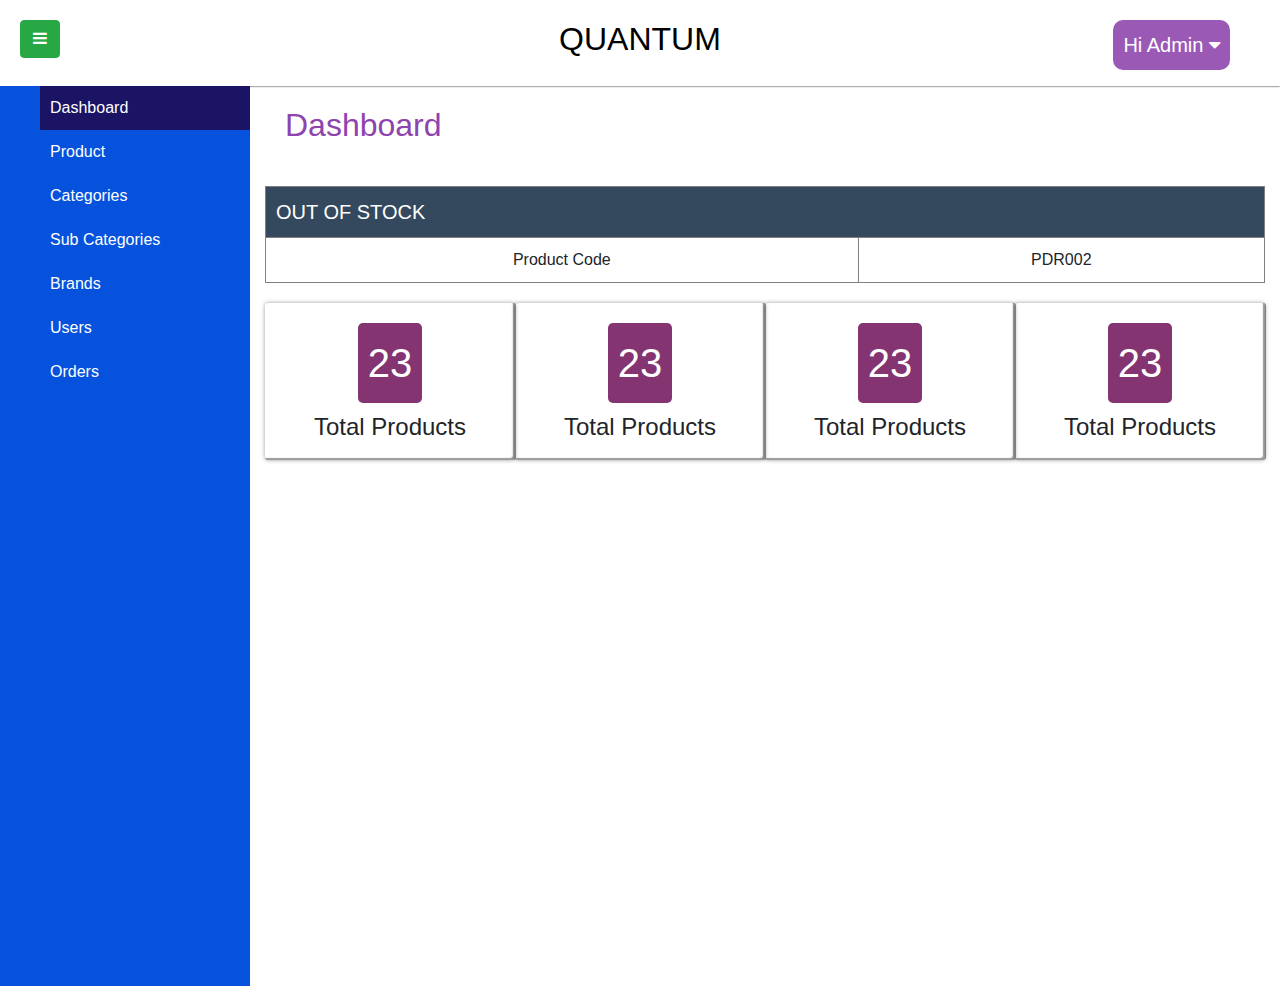
<file: admin/dashboard.html>
<!DOCTYPE html>
<html lang="en">
<head>
    <meta charset="UTF-8">
    <meta http-equiv="X-UA-Compatible" content="IE=edge">
    <meta name="viewport" content="width=device-width, initial-scale=1.0">
    <title>admin login</title>
    <!-- font awesome v-4.7 -->
    <link rel="stylesheet" href="https://cdnjs.cloudflare.com/ajax/libs/font-awesome/4.7.0/css/font-awesome.min.css">
    <!-- bootstrap v-4.6 -->
    <link rel="stylesheet" href="https://cdn.jsdelivr.net/npm/bootstrap@4.6.0/dist/css/bootstrap.min.css">
    <!-- my css -->
    <link rel="stylesheet" href="css_js/color.css">
</head>
<body>
    <div id="header">
        <button class="btn btn-success" id="toggle-menu"><i class="fa fa-bars"></i></button>
        <a href="" class="logo">
            <h2>quantum</h2>
        </a>
        <div class="admin-opt">
            <div class="hi-admin">
                hi admin <i class="fa fa-caret-down" aria-hidden="true"></i>
                <div class="user-options">
                    <a href="change-password.html">change password</a>
                    <a href="">logout</a>
                </div>
            </div>
        </div>
    </div>
    <div id="content">
        <nav class="active">
            <ul>
                <li class="active"><a href="dashboard.html">dashboard</a></li>
                <li><a href="products.html">product</a></li>
                <li><a href="categories.html">categories</a></li>
                <li><a href="subcategories.html">sub categories</a></li>
                <li><a href="brands.html">brands</a></li>
                <li><a href="users.html">users</a></li>
                <li><a href="orders.html">orders</a></li>
            </ul>
        </nav>
        <div class="content-box">
            <div class="container">
                <div class="title-box">
                    <h1>dashboard</h1>
                </div>
                <table class="out-of-stock">
                    <tr>
                        <td colspan="2">out of stock</td>
                    </tr>
                    <tr>
                        <td>product code</td>
                        <td>PDR002</td>
                    </tr>
                </table>
            </div>
            <div class="container">
                <div class="product-box">
                    <div class="product">
                        <h1>23</h1>
                        <h2>total products</h2>
                    </div>
                    <div class="product">
                        <h1>23</h1>
                        <h2>total products</h2>
                    </div>
                    <div class="product">
                        <h1>23</h1>
                        <h2>total products</h2>
                    </div>
                    <div class="product">
                        <h1>23</h1>
                        <h2>total products</h2>
                    </div>
                </div>
            </div>
        </div>
    </div>
    <footer>
        <!-- jquery v-3.5.1 & bootstrap bundle js v-4.6.0 -->
        <script src="https://code.jquery.com/jquery-3.5.1.slim.min.js"></script>
        <script src="https://cdn.jsdelivr.net/npm/bootstrap@4.6.0/dist/js/bootstrap.bundle.min.js"></script>
        <script src="css_js/script.js"></script>
    </footer>
</body>
</html>
</file>
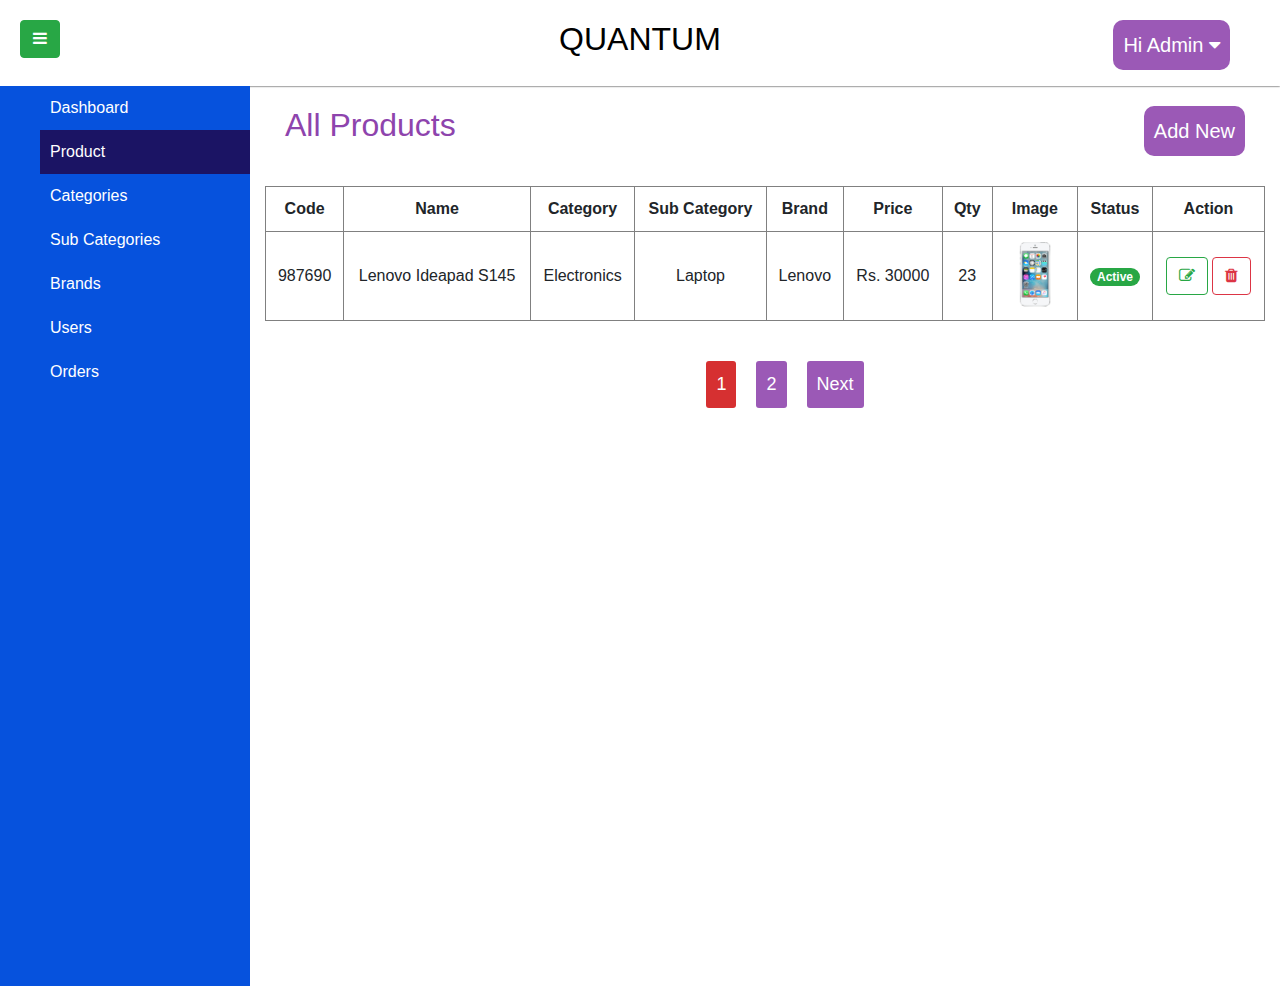
<file: admin/products.html>
<!DOCTYPE html>
<html lang="en">
<head>
    <meta charset="UTF-8">
    <meta http-equiv="X-UA-Compatible" content="IE=edge">
    <meta name="viewport" content="width=device-width, initial-scale=1.0">
    <title>admin login</title>
    <!-- font awesome v-4.7 -->
    <link rel="stylesheet" href="https://cdnjs.cloudflare.com/ajax/libs/font-awesome/4.7.0/css/font-awesome.min.css">
    <!-- bootstrap v-4.6 -->
    <link rel="stylesheet" href="https://cdn.jsdelivr.net/npm/bootstrap@4.6.0/dist/css/bootstrap.min.css">
    <!-- my css -->
    <link rel="stylesheet" href="css_js/color.css">
</head>
<body>
    <div id="header">
        <button class="btn btn-success" id="toggle-menu"><i class="fa fa-bars"></i></button>
        <a href="" class="logo">
            <h2>quantum</h2>
        </a>
        <div class="admin-opt">
            <div class="hi-admin">
                hi admin <i class="fa fa-caret-down" aria-hidden="true"></i>
                <div class="user-options">
                    <a href="change-password.html">change password</a>
                    <a href="">logout</a>
                </div>
            </div>
        </div>
    </div>
    <div id="content">
        <nav class="active">
            <ul>
                <li><a href="dashboard.html">dashboard</a></li>
                <li class="active"><a href="products.html">product</a></li>
                <li><a href="categories.html">categories</a></li>
                <li><a href="subcategories.html">sub categories</a></li>
                <li><a href="brands.html">brands</a></li>
                <li><a href="users.html">users</a></li>
                <li><a href="orders.html">orders</a></li>
            </ul>
        </nav>
        <div class="content-box">
            <div class="container">
                <div class="title-box">
                    <h1>all products</h1>
                    <a href="add_product.html">add new</a>
                </div>
            </div>
            <div class="container overflow-auto">
                <table class="out-of-stock">
                    <tr>
                        <th>code</th>
                        <th>name</th>
                        <th>category</th>
                        <th>sub category</th>
                        <th>brand</th>
                        <th>price</th>
                        <th>qty</th>
                        <th>image</th>
                        <th>status</th>
                        <th>action</th>
                    </tr>
                    <tr>
                        <td>987690</td>
                        <td>lenovo ideapad s145</td>
                        <td>electronics</td>
                        <td>laptop</td>
                        <td>lenovo</td>
                        <td>rs. 30000</td>
                        <td>23</td>
                        <td><img src="../images/iphone.png" alt=""></td>
                        <td><span class="badge badge-pill badge-success">active</span></td>
                        <td>
                            <button class="btn btn-outline-success"><i class="fa fa-pencil-square-o" aria-hidden="true"></i></button>
                            <button class="btn btn-outline-danger"><i class="fa fa-trash" aria-hidden="true"></i></button>
                        </td>
                    </tr>
                </table>
                <div class="pagination">
                    <ul>
                        <li class="active"><a href="">1</a></li>
                        <li><a href="">2</a></li>
                        <li><a href="">next</a></li>
                    </ul>
                </div>
            </div>
        </div>
    </div>
    <footer>
        <!-- jquery v-3.5.1 & bootstrap bundle js v-4.6.0 -->
        <script src="https://code.jquery.com/jquery-3.5.1.slim.min.js"></script>
        <script src="https://cdn.jsdelivr.net/npm/bootstrap@4.6.0/dist/js/bootstrap.bundle.min.js"></script>
        <script src="css_js/script.js"></script>
    </footer>
</body>
</html>
</file>
<file: color.css>
*{
    list-style: none;
    text-transform: capitalize;
}
a:hover{
    text-decoration: none;
}
#header .container{
    padding: 20px 0px;
}
#header .input-group{
    border: 1px solid lightgray;
}
.logo h2{
    color: black;
    text-transform: uppercase;
}
#header .form-control:focus,#header .custom-select:focus{
    border-color: transparent;
    box-shadow: none;
}
#header input,#header .custom-select{
    border: none;
}
.cart-box{
    height: 100%;
}
#toggle-menu{
    display: none;
}
.cart-box ul{
    display: flex;
    justify-content: center;
    align-items: center;
    margin-bottom: 0;
    height: 100%;
}
.cart-box ul li a,#menu .btn-light{
    color: lightslategray;
    margin-right: 10px;
}
.cart-box ul li a:hover{
    color: black;
}
.cart-box ul li a i,#menu .btn-light i{
    margin-right: 10px;
}
.show-results{
    width: 100%;
    padding: 10px;
    box-shadow: 0px 0px 3px rgb(0 0 0 / 30%);
    margin: 20px 0px;
    display: flex;
    justify-content: center;
    align-items: baseline;
    text-transform: capitalize;
}
.show-results span{
    font-weight: 500;
    padding-left: 10px;
}
#menu{
    box-shadow: 0px 0px 2px rgb(0 0 0 / 30%);
    padding: 5px 0;
}
#menu .navbar-nav{
    flex-direction: row;
}
#menu .btn-light{
    text-transform: capitalize;
}
#carousel,#card-box{
    padding: 20px 0px;
}
#carousel img{
    width: 100%;
    height: 300px;
    object-fit: cover;
    border-radius: 10px;
}
#card-box img{
    width: 100%;
    height: 100%;
    object-fit: cover;
    border-radius: 3px;
}
#card-box .card-body{
    padding: 14px;
}
#card-box .card{
    border: none;
    box-shadow: 0px 0px 3px rgb(0 0 0 / 40%), 2px 2px 5px rgb(0 0 0 / 40%), 0px 0px 1px rgb(0 0 0 / 40%);
    text-align: center;
    transition: all 0.3s;
}
#card-box .card:hover{
    transform: scale(1.05);
}
.h-200{
    height: 240px;
}
.h-90{
    height: 110px !important;
}
.h-90:first-child{
    margin-bottom: 20px;
}
.h-90 img{
    height: 110px !important;
}
.quantity{
    width: 65px;
}
#content{
    margin: 20px 0px;
}
.categories{
    display: flex;
    flex-direction: column;
    box-shadow: 0px 0px 5px rgb(0 0 0 / 40%);
}
.categories button{
    width: 100%;
    text-align: left;
    position: relative;
    color: rgba(0,0,0,0.6);
}
.categories button:not(:last-child){
    border-bottom: 1px solid gray;
}
.categories button i{
    margin-right: 10px;
}
.categories button::before{
    content: '\f105';
    font-family: FontAwesome;
    position: absolute;
    right: 10px;
}
.sub-cat{
    display: none;
    position: absolute;
    flex-direction: column;
    top: 0;
    left: 100%;
    z-index: 10;
    padding: 0px 20px;
}
.categories button:hover > .sub-cat{
    display: flex;
}
.sub-cat a{
    width: 250px;
    text-align: left;
    border-bottom: 1px solid gray;
    box-shadow: 0px 0px 5px rgb(0 0 0 / 30%);
}
#content .col-lg-3 .card:last-child{
    margin: 20px 0px;
    border: none;
    box-shadow: 0px 0px 4px rgb(0 0 0 / 30%);
}
.single-product #cart-items table tbody tr td:nth-child(2){
    width: 70%;
}
#cart-items table{
    box-shadow: 0px 0px 3px rgb(0 0 0 / 40%);
    text-align: center;
    width: 100%;
}
#cart-items table img{
    width: 130px;
}
#cart-items table tr{
    border-bottom: 1px solid black;
}
#cart-items table th{
    padding: 10px;
}
#cart-items table td{
    padding: 5px;
}
#cart-items table tbody tr td:nth-child(2){
    width: 300px;
}
#cart-items table thead tr{
    border-top: 1px solid black;
}
.filter{
    display: flex;
    justify-content: space-between;
    align-items: center;
    box-shadow: 0px 0px 4px rgb(0 0 0 / 40%);
    padding: 3px;
}
.filter-options .btn-light{
    text-transform: capitalize;
}
.single-product img{
    width: 300px;
    margin: 0px auto;
    display: block;
}
#country{
    outline: none;
    border: none;
    background: #6c757d;
    color: white;
    text-transform: capitalize;
    padding: 5px;
    margin-bottom: 10px;
    font-weight: 500;
}
#country option[selected]{
    background: #fff;
    color: #5A6268;
}
.product-box{
    margin: 20px 0px;
    display: flex;
    flex-wrap: wrap;
    justify-content: space-between;
    align-items: center;
}
.product{
    width: 250px;
    box-shadow: 0px 0px 4px rgb(0 0 0 / 40%), inset -2px -2px 1px rgb(0 0 0 / 40%), 1px 0px 0px rgb(0 0 0 / 40%);
    border-radius: 3px;
    padding: 10px;
    transition: all 0.3s;
    margin-bottom: 20px;
}
.product:hover{
    box-shadow: 0px 0px 4px rgb(0 0 0 / 40%), inset 2px 2px 1px rgb(0 0 0 / 40%), 1px 0px 0px rgb(0 0 0 / 40%);
}
.product .product-head{
    width: 100%;
    display: flex;
    justify-content: space-around;
}
.like i,.add-cart i{
    color: darkcyan;
}
.like .red i,.star-rating .active{
    color: red;
}
.add-cart .bg-success i{
    color: #fff;
}
.product img{
    width: 80px;
    margin: 10px auto;
    display: block;
    filter: drop-shadow(3px 3px 2px black);
}
.product .product-footer{
    text-align: center;
}
.product-footer h6 span,.product-head button{
    text-transform: uppercase;
}
.star-rating{
    margin-bottom: 10px;
    display: inline-block;
}
.product-footer h6{
    color: black;
}
.product-footer .price{
    font-weight: 500;
}
.product-footer .text-muted,.add-cart{
    margin-left: 10px;
}
.logo:last-child h2{
    font-size: 1.5em;
}
.footer-menu{
    width: 100%;
    box-shadow: 0px 0px 3px rgb(0 0 0 / 30%);
    padding: 10px;
}
.payment-method{
    padding: 10px;
}
.payment-method .btn-light{
    text-transform: capitalize;
}
.payment-method img{
    width: 40px;
    margin: 0px 10px;
}
@media (max-width: 1200px){
    #menu .col-lg-2{
        display: none;
    }
    .product-box{
        justify-content: space-around;
    }
}
@media (max-width: 992px){
    #header .col-lg-4{
        margin: 10px 0px;
    }
    #menu{
        display: none;
    }
    #carousel{
        padding-top: 0;
    }
    .h-200{
        width: 70%;
        margin: 0px auto;
    }
    .h-200:first-child{
        margin-bottom: 20px;
    }
    .sub-cat{
        top: 37px;
        left: -22px;
    }
    .categories button:hover > .sub-cat{
        display: none;
    }
    .categories button.active > .sub-cat{
        display: flex;
    }
    .categories{
        position: fixed;
        z-index: 100;
        left: -100%;
        top: 67px;
        transition: all 0.4s;
    }
    .categories.active{
        left: 40px;
    }
    .cart-box{
        display: flex;
        justify-content: center;
    }
    #toggle-menu{
        display: block;
        z-index: 10;
        position: fixed;
        left: 10px;
        top: 15px;
    }
    #header .input-group{
        width: 90%;
        margin: 0px auto;
    }
    #cart-items table thead{
        display: none;
    }
    #cart-items table tr{
        display: flex;
        flex-direction: column;
        justify-content: center;
        align-items: center;
    }
}
@media (max-width:700px){
    .h-90{
        height: auto !important;
    }
    .h-90 img{
        height: auto !important;
    }
    .cart-box ul{
        padding-left: 0;
    }
    .h-200{
        width: 97%;
    }
    .footer-menu .col-lg-6{
        display: none !important;
    }
}
</file>
<file: admin/css_js/color.css>
*{
    list-style: none;
    text-transform: capitalize;
    box-sizing: border-box;
}
a:hover{
    text-decoration: none;
}
#header{
    box-shadow: 0px 0px 2px black;
    position: relative;
    padding: 20px;
}
#header .container{
    padding: 20px 0px;
}
#toggle-menu{
    position: absolute;
    left: 20px;
}
.logo{
    display: block;
    width: max-content;
    margin: 0px auto;
}
.logo h2{
    color: black;
    text-transform: uppercase;
    text-align: center;
}
#content{
    width: 100%;
    position: relative;
}
#content nav{
    width: 250px;
    background: #0652DD;
    min-height: 100vh;
    position: absolute;
    left: -100%;
    transition: 0.3s;
    z-index: 1000;
}
#content nav.active{
    left: 0%;
}
#content nav ul li a{
    display: block;
    padding: 10px;
    color: #fff;
    transition: 0.3s;
}
#content nav ul li a:hover{
    background: #1B1464;
}
#content nav ul li.active a{
    background: #1B1464;
}
.product-box {
    margin: 20px 0px;
    display: flex;
    flex-wrap: wrap;
    justify-content: space-around;
    align-items: center;
}
.product{
    width: 250px;
    box-shadow: 0px 0px 4px rgb(0 0 0 / 40%), inset -2px -2px 1px rgb(0 0 0 / 40%), 1px 0px 0px rgb(0 0 0 / 40%);
    border-radius: 3px;
    padding: 10px;
    transition: all 0.3s;
    margin-bottom: 20px;
}
.product:hover{
    box-shadow: 0px 0px 4px rgb(0 0 0 / 40%), inset 2px 2px 1px rgb(0 0 0 / 40%), 1px 0px 0px rgb(0 0 0 / 40%);
}
.product h1{
    background: #833471;
    width: max-content;
    padding: 0px 10px;
    height: 80px;
    border-radius: 5px;
    margin: 10px auto;
    text-align: center;
    line-height: 80px;
    color: #fff;
}
.product h2{
    font-size: 1.5em;
    text-align: center;
}
.content-box{
    width: calc(100% - 250px);
    min-height: 100vh;
    position: absolute;
    right: 0;
    transition: 0.3s;
}
.content-box.active{
    width: 100%;
}
.admin-opt{
    position: absolute;
    right: 50px;
    top: 20px;
}
.hi-admin,.title-box a{
    position: relative;
    text-transform: capitalize;
    font-size: 20px;
    background: #9b59b6;
    padding: 10px;
    border-radius: 10px;
    color: #fff;
    cursor: pointer;
    transition: all 0.3s;
    user-select: none;
}
.hi-admin:hover{
    background: #30336b;
}
.user-options{
    display: none;
    min-width: 160px;
    position: absolute;
    left: 0;
    top: 100%;
    background: #fff;
    padding: 10px;
    box-shadow: 0px 0px 4px rgb(0 0 0 / 40%);
    border-radius: 5px;
    z-index: 100;
}
.user-options a {
    display: block;
    font-size: 18px;
    text-transform: capitalize;
    padding: 10px 0px;
    color: #30336b;
}
.title-box {
    width: 100%;
    min-height: 100px;
    padding: 20px;
}
.title-box h1 {
    text-transform: capitalize;
    font-size: 2em;
    color: #8e44ad;
    float: left;
}
table tr td img{
    width: 60px;
    margin: 0px auto;
    display: block;
}
table tr td button{
    margin: 5px 0px;
}
.out-of-stock{
    width: 100%;
    margin-bottom: 20px;
    text-transform: capitalize;
    text-align: center;
    border-collapse: collapse;
}
.out-of-stock tr td,.out-of-stock tr th{
    border: 1px solid gray;
    vertical-align: middle;
    padding: 10px;
}
.out-of-stock tr:first-child td {
    background: #34495e;
    color: #fff;
    text-align: left;
    font-size: 20px;
    text-transform: uppercase;
}
.pagination ul {
    width: 100%;
    display: flex;
    justify-content: center;
    align-items: center;
    margin: 20px 0px;
}
.pagination ul li a {
    color: #fff;
    background: #9b59b6;
    display: block;
    padding: 10px;
    margin: 0px 10px;
    border-radius: 3px;
    font-size: 18px;
    text-transform: capitalize;
}
.pagination ul li.active a ,.pagination ul li a:hover,.title-box a:hover{
    background: #d63031;
}
.title-box a{
    float: right;
}

@media (max-width : 700px){
    .content-box{
        width: 100%;
    }
    .admin-opt{
        display: none;
    }
    .title-box{
        min-height: 70px;
        display: flex;
        justify-content: center;
        align-items: center;
        flex-direction: column;
    }
    .title-box h1{
        font-size: 1.7em;
    }
}
</file>
